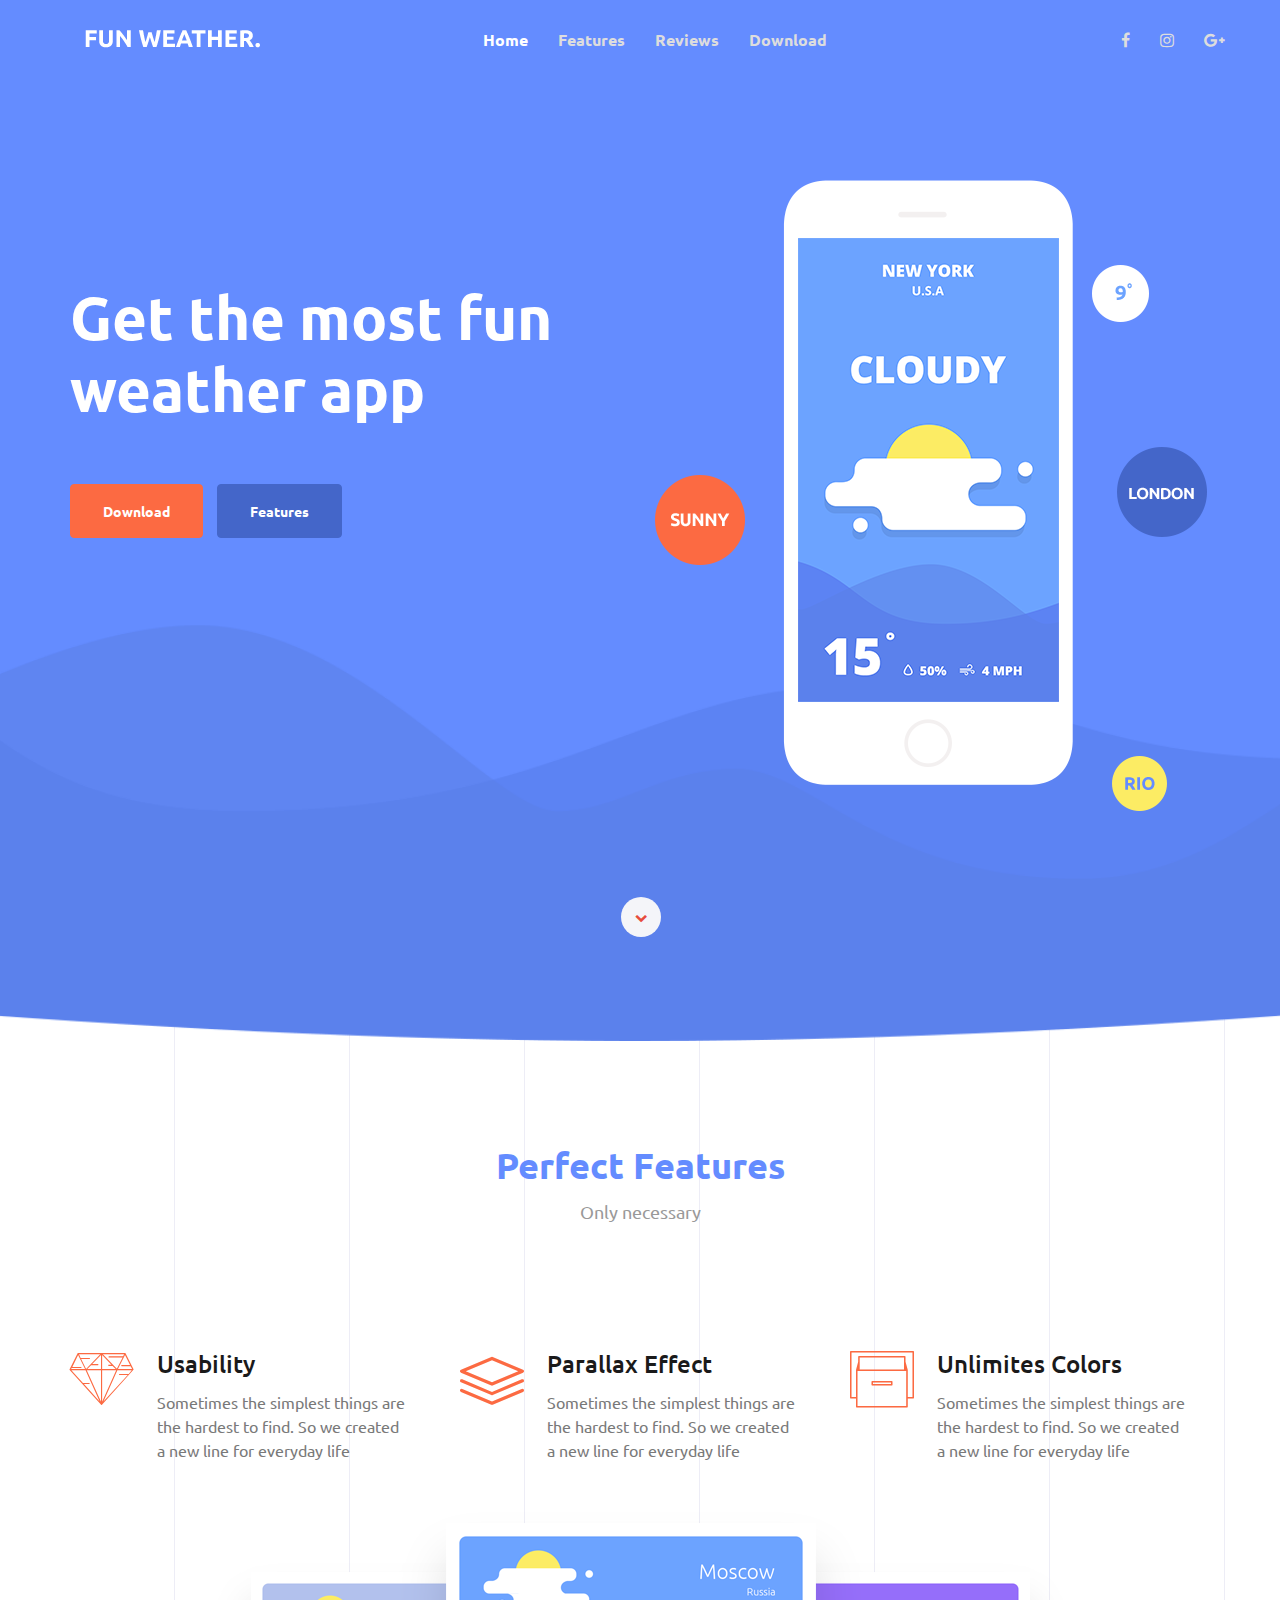
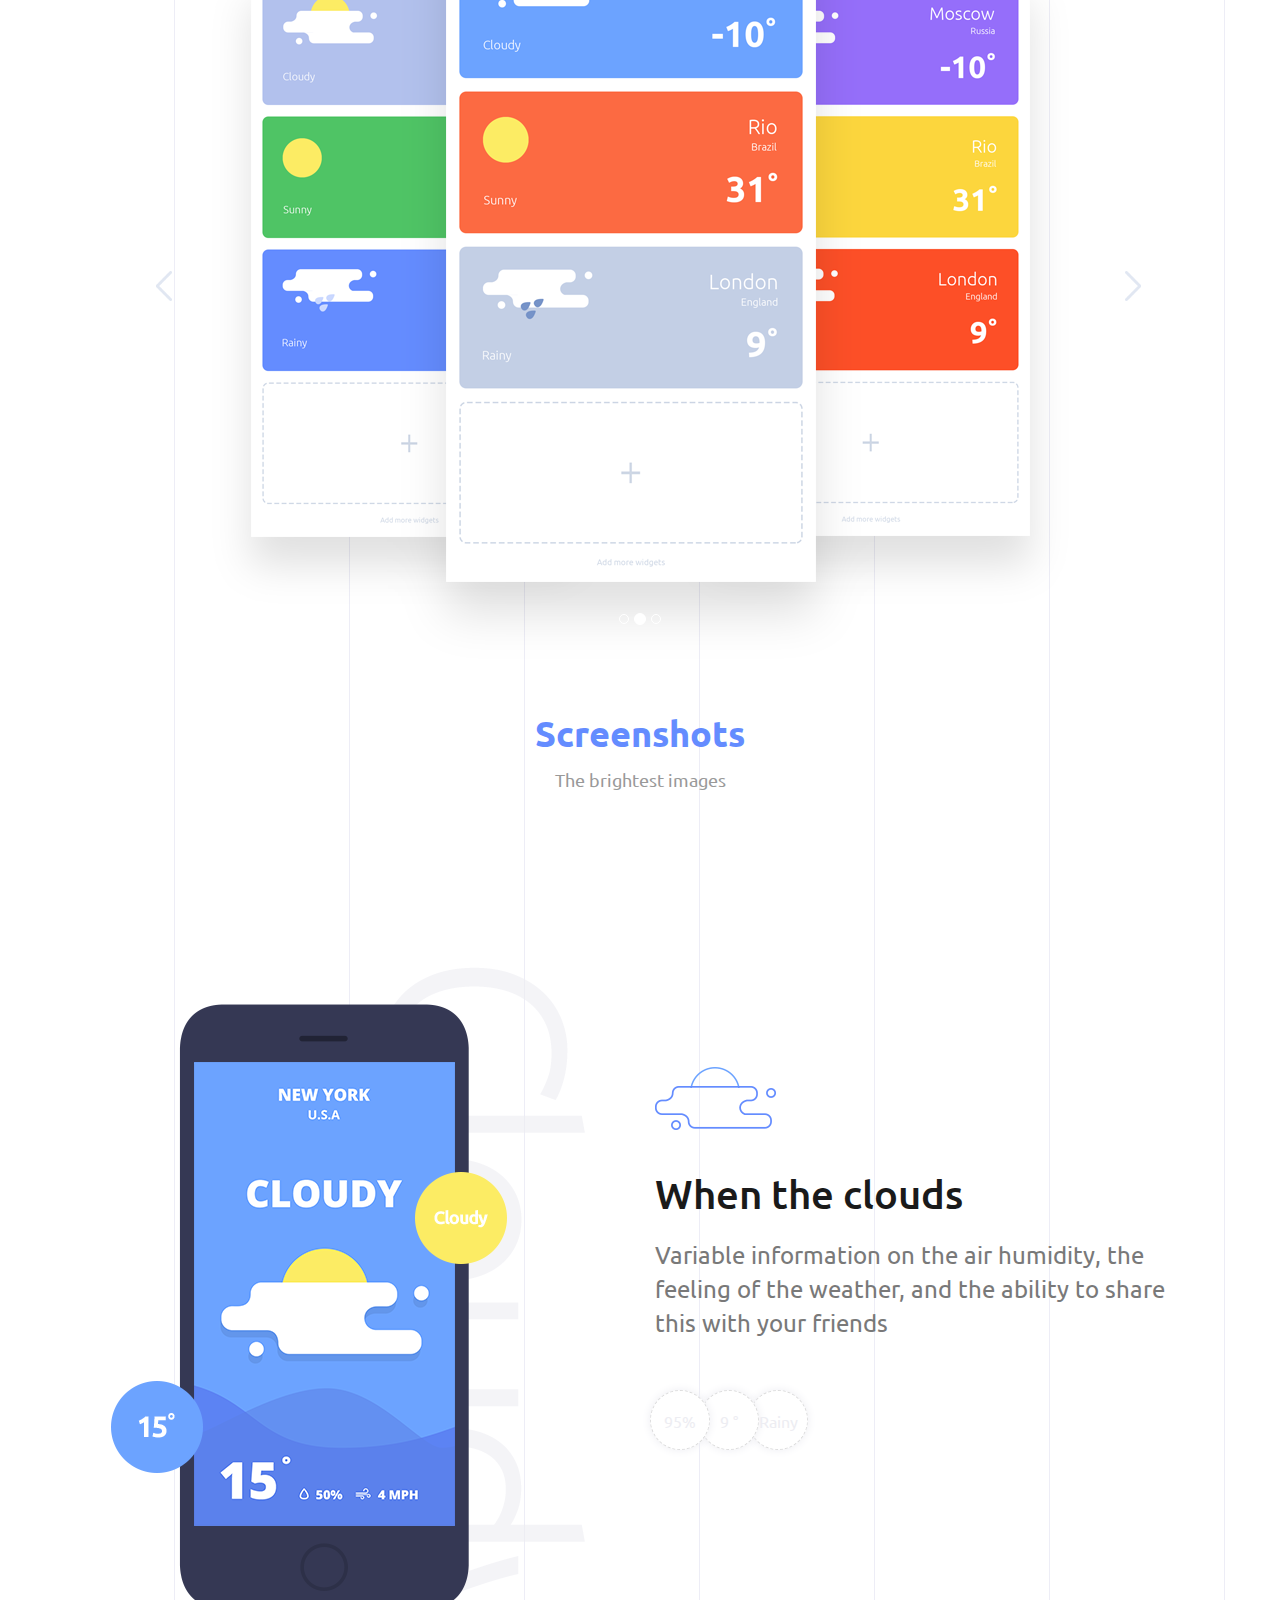
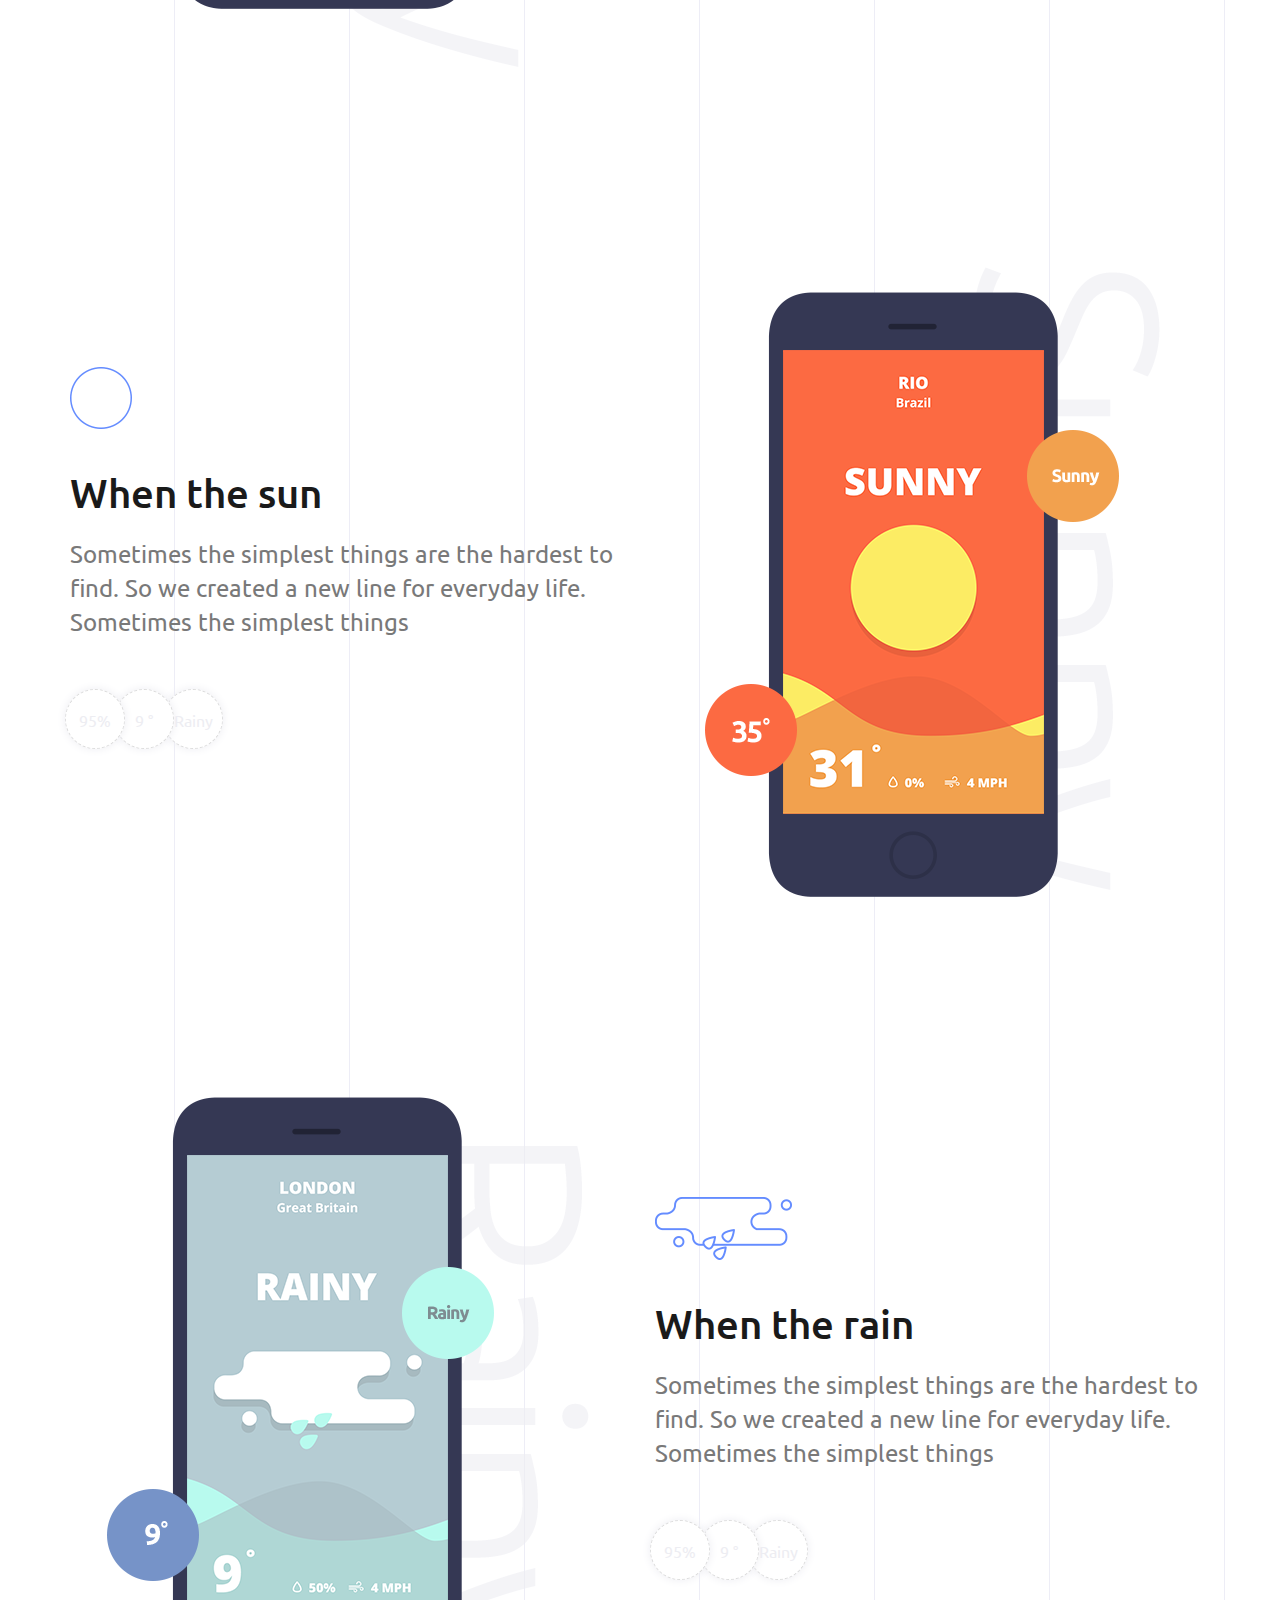
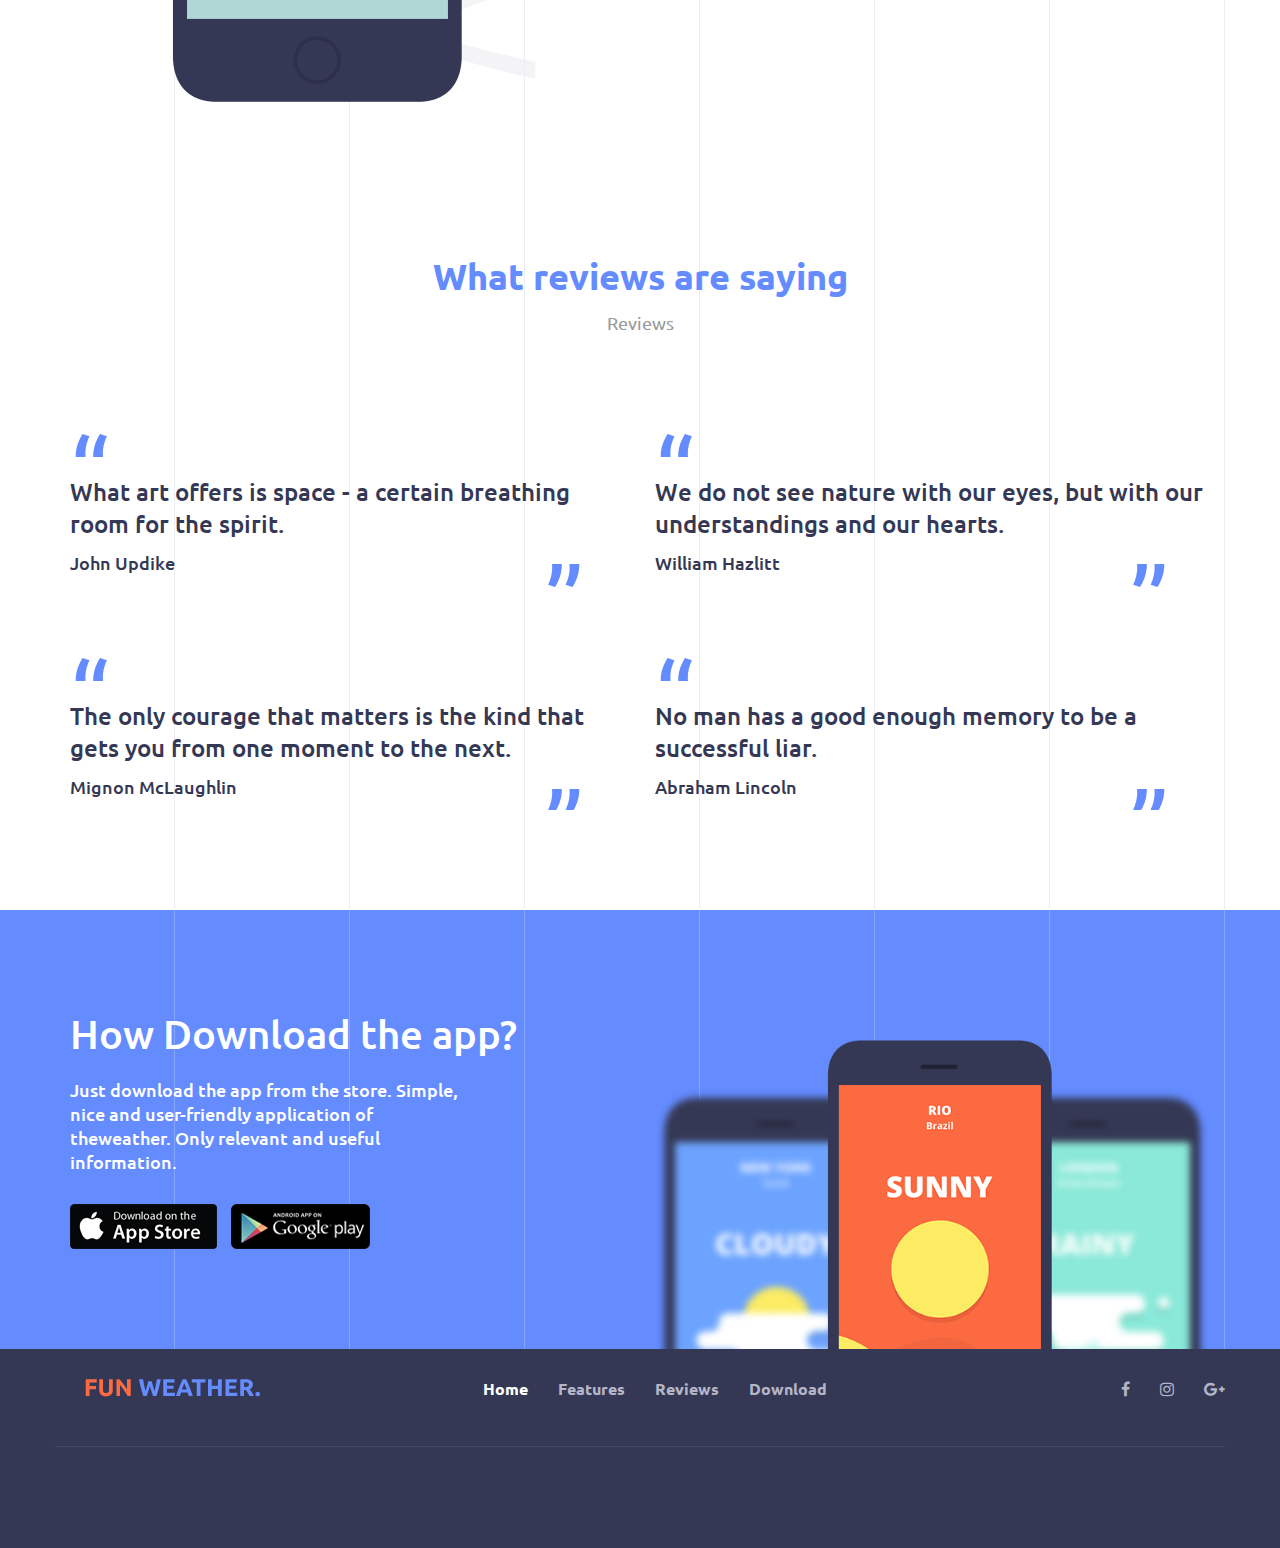
<file: index.html>
<!doctype html>
<html>
<head>
        <meta charset="utf-8">
        <title>Weather App Landing page</title>
        <meta name="description" content="">
        <meta name="viewport" content="width=device-width, initial-scale=1">

        <!--Google Font link-->
        <link href="https://fonts.googleapis.com/css?family=Ubuntu:300,300i,400,400i,500,500i,700,700i" rel="stylesheet">
    
        <link rel="stylesheet" href="css/font-awesome.min.css">
        <link rel="stylesheet" href="css/bootstrap.min.css">
        <link rel="stylesheet" href="css/iconfont.css">
        <link rel="stylesheet" href="css/bootsnav.css">


        <link rel="stylesheet" href="css/style.css">
        <link rel="stylesheet" href="css/responsive.css" />

        <script src="js/vendor/modernizr-2.8.3-respond-1.4.2.min.js"></script>
    </head>

    <body data-spy="scroll" data-target=".navbar-collapse">


        <div class="culmn">
            <!--Home page style-->

            <!--Home Sections-->

            <section id="home" class="home">
            
                <nav class="navbar navbar-default bootsnav no-background">
                    <div class="container">  

                        
                            <nav class="navbar navbar-default bootsnav top-menu no-background">
                                <div class="container"> 
                                    <div class="attr-nav">
                                        <ul>
                                            <li><a href="#"><i class="fa fa-facebook"></i></a></li>
                                            <li><a href="#"><i class="fa fa-instagram"></i></a></li>
                                            <li><a href="#"><i class="fa fa-google-plus"></i></a></li>
                                        </ul>
                                    </div> 
                                    <div class="navbar-header">
                                        <button type="button" class="navbar-toggle" data-toggle="collapse" data-target="#navbar-footer">
                                            <i class="fa fa-bars"></i>
                                        </button>
                                        <a class="navbar-brand" href="#brand"><img src="images/logo.png" class="logo" alt=""></a>
                                    </div>
                                    <div class="collapse navbar-collapse" id="navbar-footer">
                                        <ul class="nav navbar-nav navbar-center">
                                            <li><a href="#home">Home</a></li>                    
                                            <li><a href="#features">Features</a></li>
                                            <li><a href="#reviews">Reviews</a></li>
                                            <li><a href="#download">Download</a></li>
                                        </ul>
                                    </div>
                                </div>   
                            </nav>
                    </div>   
                </nav>
                
                <div class="container">
                    <div class="row">
                        <div class="main_home">
                            <div class="col-md-6">
                                <div class="home_text">
                                    <h1 class="text-white">Get the most fun weather app</h1>
                                </div>

                                <div class="home_btns m-top-40">
                                    <a href="#" class="btn btn-danger m-top-20">Download</a>
                                    <a href="#" class="btn btn-primary m-top-20">Features</a>
                                </div>
                            </div>

                            <div class="col-md-6">
                                <div class="">
                                    <img src="images/homebg_phone.png" alt="" />
                                </div>
                            </div>

                        </div>
                        <div class="scrooldown">
                            <a href="#features"><i class="fa fa-chevron-down"></i></a>
                        </div>

                    </div><!--End off row-->
                </div><!--End off container -->
            </section> <!--End off Home Sections-->

             <!--Featured Section-->
            <section id="features" class="features">
                <div class="container">
                    <div class="row">
                        <div class="main_features p-top-100">
                            <div class="col-md-8 col-md-offset-2 col-sm-12 col-xs-12">
                                <div class="head_title text-center">
                                    <h2>Perfect Features</h2>
                                    <h5>Only necessary</h5>
                                </div>
                            </div>

                            <div class="col-md-4">
                                <div class="features_item sm-m-top-30">
                                    <div class="f_item_icon">
                                        <i class="icon icon-diamond6"></i>
                                    </div>
                                    <div class="f_item_text">
                                        <h3>Usability</h3>
                                        <p>Sometimes the simplest things are the hardest to find. 
                                            So we created a new line for everyday life</p>
                                    </div>
                                </div>
                            </div>
                            <div class="col-md-4">
                                <div class="features_item sm-m-top-30">
                                    <div class="f_item_icon">
                                        <i class="icon icon-layers2"></i>
                                    </div>
                                    <div class="f_item_text">
                                        <h3>Parallax Effect</h3>
                                        <p>Sometimes the simplest things are the hardest to find. 
                                            So we created a new line for everyday life</p>
                                    </div>
                                </div>
                            </div>
                            <div class="col-md-4">
                                <div class="features_item sm-m-top-30">
                                    <div class="f_item_icon">
                                        <i class="icon icon-business-32"></i>
                                    </div>
                                    <div class="f_item_text">
                                        <h3>Unlimites Colors</h3>
                                        <p>Sometimes the simplest things are the hardest to find. 
                                            So we created a new line for everyday life</p>
                                    </div>
                                </div>
                            </div>
                        </div>
                    </div><!-- End off row -->
                </div><!-- End off container -->
            </section><!-- End off Featured Section-->
            
            <section>
                <div class="container">
                    <div class="row">
                        <div class="main_drag roomy-50">
                            <div class="col-md-12">
                                <div id="myCarousel" class="carousel slide" data-ride="carousel">
                                    <!-- Carousel indicators -->
                                    <ol class="carousel-indicators">
                                        <li data-target="#myCarousel" data-slide-to="0"></li>
                                        <li data-target="#myCarousel" data-slide-to="1" class="active"></li>
                                        <li data-target="#myCarousel" data-slide-to="2"></li>
                                    </ol>   
                                    <!-- Wrapper for carousel items -->
                                    <div class="carousel-inner">
                                        <div class="item active">
                                            <img  class="slider_ibage" src="images/drag0.png" alt="First Slide">
                                        </div>
                                        <div class="item">
                                            <img class="slider_ibage" src="images/drag0.png" alt="Second Slide">
                                        </div>
                                        <div class="item">
                                            <img class="slider_ibage" src="images/drag0.png" alt="Third Slide">
                                        </div>
                                    </div>
                                    <!-- Carousel controls -->
                                    <a class="carousel-control left left_image_1" href="#myCarousel" data-slide="prev">
                                        <img  class="indicator" src="images/left_arrow.png"/>
                                    </a>
                                    <a class="carousel-control right" href="#myCarousel" data-slide="next">
                                        
                                    <img class="indicator" src="images/right_arrow.png"/>
                                    </a>
                                </div>
                                
                                
                            </div>
                        </div>
                    </div>
                </div>
            </section>
            
            <!--screen short section-->

            <section id="screen_area" class="screen_area">
                <div class="container">
                    <div class="row">
                        <div class="main_screen">
                            <div class="col-md-8 col-md-offset-2 col-sm-12">
                                <div class="head_title text-center">
                                    <h2>Screenshots</h2>
                                    <h5>The brightest images</h5>
                                </div>
                            </div>

                            <!-- Screen01-->
                            <div class="screen01 roomy-50">
                                <div class="col-md-6">
                                    <div class="screen01_img text-center">
                                        <img src="images/cloudy_icon.png" alt="" />
                                    </div>
                                </div>
                                <div class="col-md-6">
                                    <div class="screen01_content m-top-100">
                                        <div class="screen01_content_img ">
                                            <img src="images/cloud1.png" alt="" />
                                        </div>
                                        <h2 class="m-top-40">When the clouds</h2>
                                        <p class="m-top-20">Variable information on the air humidity, the feeling of the weather, 
                                            and the ability to share this with your friends</p>

                                        <ul class="list-inline m-top-50">
                                            <li class="text-center">95%</li>
                                            <li class="text-center">9 &deg; </li>
                                            <li class="text-center">Rainy</li>
                                        </ul>
                                    </div>
                                </div>
                            </div><!--End off Screen01-->

                            <!-- Screen02-->
                            <div class="screen02 roomy-50 m-top-100">
                                <div class="col-md-6 col-md-push-6">
                                    <div class="screen02_img text-center">
                                        <img src="images/sunny_icon.png" alt="" />
                                    </div>
                                </div>
                                <div class="col-md-6 col-md-pull-6">
                                    <div class="screen02_content m-top-100">
                                        <div class="screen02_content_img ">
                                            <img src="images/sun1.png" alt="" />
                                        </div>
                                        <h2 class="m-top-40">When the sun</h2>
                                        <p class="m-top-20">Sometimes the simplest things are the hardest to find. 
                                            So we created a new line for everyday life. Sometimes the simplest things</p>

                                        <ul class="list-inline m-top-50">
                                            <li class="text-center">95%</li>
                                            <li class="text-center">9 &deg; </li>
                                            <li class="text-center">Rainy</li>
                                        </ul>
                                    </div>
                                </div>
                            </div><!--End off Screen02-->

                            <!-- Screen03-->
                            <div class="screen03 roomy-50 m-top-100">
                                <div class="col-md-6">
                                    <div class="screen03_img text-center">
                                        <img src="images/rainy_icon.png" alt="" />
                                    </div>
                                </div>
                                <div class="col-md-6">
                                    <div class="screen03_content m-top-100">
                                        <div class="screen03_content_img ">
                                            <img src="images/rainy1.png" alt="" />
                                        </div>
                                        <h2 class="m-top-40">When the rain</h2>
                                        <p class="m-top-20">Sometimes the simplest things are the hardest to find. 
                                            So we created a new line for everyday life. 
                                            Sometimes the simplest things</p>

                                        <ul class="list-inline m-top-50">
                                            <li class="text-center">95%</li>
                                            <li class="text-center">9 &deg; </li>
                                            <li class="text-center">Rainy</li>
                                        </ul>
                                    </div>
                                </div>
                            </div><!--End off Screen02-->


                        </div>
                    </div><!--End off row-->
                </div><!--End off container-->
            </section><!--End off Screen01 Area Section -->



            <!--People Section-->
            <section id="reviews" class="reviews m-top-100">
                <div class="container">
                    <div class="row">
                        <div class="main_reviews">
                            <div class="col-md-8 col-md-offset-2 col-sm-12">
                                <div class="head_title text-center">
                                    <h2>What reviews are saying</h2>
                                    <h5>Reviews</h5>
                                </div>
                            </div>

                            <div class="reviews_content">
                                <div class="col-md-6">
                                    <div class="reviews_item m-top-40">
                                        <div class="reviews_item_icon pull-left">“</div>
                                        <h3>What art offers is space - a certain breathing room for the spirit. </h3>
                                        <h5>John Updike</h5>
                                        <div class="reviews_item_icon1 pull-right text-right">“</div>
                                    </div>
                                </div><!-- End off col-md-6 -->

                                <div class="col-md-6">
                                    <div class="reviews_item m-top-40">
                                        <div class="reviews_item_icon pull-left">“</div>
                                        <h3>We do not see nature with our eyes,
                                            but with our understandings and our hearts.</h3>
                                        <h5>William Hazlitt</h5>
                                        <div class="reviews_item_icon1 pull-right text-right">“</div>
                                    </div>
                                </div><!-- End off col-md-6 -->
                                <div class="col-md-6">
                                    <div class="reviews_item m-top-40">
                                        <div class="reviews_item_icon pull-left">“</div>
                                        <h3>The only courage that matters is the kind 
                                            that gets you from one moment to the next.</h3>
                                        <h5>Mignon McLaughlin</h5>
                                        <div class="reviews_item_icon1 pull-right text-right">“</div>
                                    </div>
                                </div><!-- End off col-md-6 -->
                                <div class="col-md-6">
                                    <div class="reviews_item m-top-40">
                                        <div class="reviews_item_icon pull-left">“</div>
                                        <h3>No man has a good enough memory to be a successful liar. </h3>
                                        <h5>Abraham Lincoln</h5>
                                        <div class="reviews_item_icon1 pull-right text-right">“</div>
                                    </div>
                                </div><!-- End off col-md-6 -->

                            </div>
                        </div><!-- End off Main People -->
                    </div><!-- End off row -->
                </div><!-- End off container -->
            </section><!-- End off People Section-->


            <!--App Download Section-->
            <section id="download" class="download m-top-100">
                <div class="download_overlay"></div>
                <div class="container">
                    <div class="row">
                        <div class="main_download ">
                            <div class="col-md-6">
                                <div class="download_item roomy-100">
                                    <h2 class="text-white">How Download the app?</h2>
                                    <h5 class="text-white m-top-20">Just download the app from the store.
                                        Simple, nice and user-friendly application of theweather.
                                        Only relevant and useful information.</h5>

                                    <div class="download_app m-top-30">
                                        <a href="#"><img src="images/appstor.png" alt="" /></a>
                                        <a href="#"><img src="images/googleplay.png" alt="" /></a>
                                    </div>
                                </div>
                            </div>
                            <div class="col-md-6">
                                <div class="download_item m-top-70">
                                    <img class="app_right" src="images/appdownload1.png" alt="" />
                                </div>
                            </div>
                        </div>
                    </div>
                </div>
            </section>
            
            <footer id="footer" class="footer bg-black">
                <div class="container">
                    <div class="row">
                        <div class="col-md-12">
                            <nav class="navbar navbar-default bootsnav footer-menu no-background">
                                <div class="container">  

                                    <!-- Start Atribute Navigation -->
                                    <div class="attr-nav">
                                        <ul>
                                            <li><a href="#"><i class="fa fa-facebook"></i></a></li>
                                            <li><a href="#"><i class="fa fa-instagram"></i></a></li>
                                            <li><a href="#"><i class="fa fa-google-plus"></i></a></li>
                                        </ul>
                                    </div>        
                                    <!-- End Atribute Navigation -->


                                    <!-- Start Header Navigation -->
                                    <div class="navbar-header">
                                        <button type="button" class="navbar-toggle" data-toggle="collapse" data-target="#navbar-footer">
                                            <i class="fa fa-bars"></i>
                                        </button>
                                        <a class="navbar-brand" href="#brand"><img src="images/footer-logo.png" class="logo" alt=""></a>
                                    </div>
                                    <!-- End Header Navigation -->

                                    <!-- navbar menu -->
                                    <div class="collapse navbar-collapse" id="navbar-footer">
                                        <ul class="nav navbar-nav navbar-center">
                                            <li><a href="#home">Home</a></li>                    
                                            <li><a href="#features">Features</a></li>
                                            <li><a href="#reviews">Reviews</a></li>
                                            <li><a href="#download">Download</a></li>
                                        </ul>
                                    </div><!-- /.navbar-collapse -->
                                </div>   
                            </nav>
                        </div>
                        <div class="divider"></div>
                        <div class="col-md-12">
                            <div class="main_footer text-right p-top-40 p-bottom-30">
                                <p class="wow fadeInRight" data-wow-duration="1s">	&copy; 2016 All Rights Reserved. Weather App theme by Grapix
                                </p>
                            </div>
                        </div>
                    </div>
                </div>
            </footer>

        </div>

        <!-- JS includes -->

        <script src="js/vendor/jquery-1.11.2.min.js"></script>
        <script src="js/vendor/bootstrap.min.js"></script>
        <script src="js/jquery.collapse.js"></script>
        <script src="js/bootsnav.js"></script>



        <script src="js/plugins.js"></script>
        <script src="js/main.js"></script>

    </body>

</html>
</file>
<file: css/bootsnav.css>
nav.bootsnav .dropdown.megamenu-fw {
    position: static;
}

nav.bootsnav .container {
    position: relative;
}

nav.bootsnav .megamenu-fw .dropdown-menu {
    left: auto;
}

nav.bootsnav .megamenu-content {
    padding: 15px;
    width: 100% !important;
}

nav.bootsnav .megamenu-content .title{
    margin-top: 0;
}

nav.bootsnav .dropdown.megamenu-fw .dropdown-menu {
    left: 0;
    right: 0;
}

/* Navbar
=================================*/
nav.navbar.bootsnav{
    margin-bottom: 0;
    -moz-border-radius: 0px;
    -webkit-border-radius: 0px;
    -o-border-radius: 0px;
    border-radius: 0px;
    border: none;
    border-bottom: solid 1px #e0e0e0;
    z-index: 9;
}

nav.navbar.bootsnav ul.nav > li > a{
    color: #eeeeee;
    background-color: transparent !important;
}

nav.navbar.bootsnav ul.nav li.megamenu-fw > a:hover,
nav.navbar.bootsnav ul.nav li.megamenu-fw > a:focus,
nav.navbar.bootsnav ul.nav li.active > a:hover,
nav.navbar.bootsnav ul.nav li.active > a:focus,
nav.navbar.bootsnav ul.nav li.active > a{
    background-color: transparent;
    color: #ffffff;
}

nav.navbar.bootsnav .navbar-toggle{
    background-color: #fff !important;
    border: none;
    padding: 0;
    font-size: 18px;
    position: relative;
    top: 5px;
}

nav.navbar.bootsnav ul.nav .dropdown-menu .dropdown-menu{
    top: 0;
    left: 100%;
}

nav.navbar.bootsnav ul.nav ul.dropdown-menu > li > a{
    white-space:normal;
}


ul.menu-col{
    padding: 0;
    margin: 0;
    list-style: none;
}

ul.menu-col li a{
    color: #EEEEEE;
}

ul.menu-col li a:hover,
ul.menu-col li a:focus{
    text-decoration: none;
}

/* Navbar Full
=================================*/
nav.bootsnav.navbar-full{
    padding-bottom: 10px;
    padding-top: 10px;
}

nav.bootsnav.navbar-full .navbar-header{
    display: block;
    width: 100%;
}

nav.bootsnav.navbar-full .navbar-toggle{
    display: inline-block;
    margin-right: 0;
    position: relative;
    top: 0;
    font-size: 30px;
    -webkit-transition: all 1s ease-in-out;
	-moz-transition: all 1s ease-in-out;
	-o-transition: all 1s ease-in-out;
	-ms-transition: all 1s ease-in-out;
	transition: all 1s ease-in-out;
}

nav.bootsnav.navbar-full .navbar-collapse{
    position: fixed;
    width: 100%;
    height: 100% !important;
    top: 0;
    left: 0;
    padding: 0;
    display: none !important;
    z-index: 9;
}

nav.bootsnav.navbar-full .navbar-collapse.in{
    display: block !important;
}

nav.bootsnav.navbar-full .navbar-collapse .nav-full{
    overflow: auto;
}

nav.bootsnav.navbar-full .navbar-collapse .wrap-full-menu{
    display: table-cell;
    vertical-align: middle;
    background-color: #fff;
    overflow: auto;
}

nav.bootsnav.navbar-full .navbar-collapse .nav-full::-webkit-scrollbar {
    width: 0;
}

nav.bootsnav.navbar-full .navbar-collapse .nav-full::-moz-scrollbar {
    width: 0;
}

nav.bootsnav.navbar-full .navbar-collapse .nav-full::-ms-scrollbar {
    width: 0;
}

nav.bootsnav.navbar-full .navbar-collapse .nav-full::-o-scrollbar {
    width: 0;
}


nav.bootsnav.navbar-full .navbar-collapse ul.nav{
    display: block;
    width: 100%;
    overflow: auto;
}

nav.bootsnav.navbar-full .navbar-collapse ul.nav a:hover,
nav.bootsnav.navbar-full .navbar-collapse ul.nav a:focus,
nav.bootsnav.navbar-full .navbar-collapse ul.nav a{
    background-color: transparent;
}

nav.bootsnav.navbar-full .navbar-collapse ul.nav > li{
    float: none;
    display: block;
    text-align: center;
}

nav.bootsnav.navbar-full .navbar-collapse ul.nav > li > a{
    display: table;
    margin: auto;
    text-transform: uppercase;
    font-weight: bold;
    letter-spacing: 2px;
    font-size: 24px;
    padding: 10px 15px;
}

li.close-full-menu > a{
    padding-top: 0px !important;
    padding-bottom: 0px !important;
}

li.close-full-menu{
    padding-top: 30px !important;
    padding-bottom: 30px !important;
}

/* Atribute Navigation
=================================*/
.attr-nav{
    float: right;
    display: inline-block;
    margin-left: 13px;
    margin-right: -15px;
}

.attr-nav > ul{
    padding: 0;
    margin: 0 0 -7px 0;
    list-style: none;
    display: inline-block;
}

.attr-nav > ul > li{
    float: left;
    display: block;
}

.attr-nav > ul > li > a{
    color: #eeeeee;
    display: block;
    padding: 28px 15px;
    position: relative;
}

.attr-nav > ul > li > a span.badge{
    position: absolute;
    top: 50%;
    margin-top: -15px;
    right: 5px;
    font-size: 10px;
    padding: 0;
    width: 15px;
    height: 15px;
    padding-top: 2px;
}

.attr-nav > ul > li.dropdown ul.dropdown-menu{
    -moz-border-radius: 0px;
    -webkit-border-radius: 0px;
    -o-border-radius: 0px;
    border-radius: 0px;
    -moz-box-shadow: 0px 0px 0px;
    -webkit-box-shadow: 0px 0px 0px;
    -o-box-shadow: 0px 0px 0px;
    box-shadow: 0px 0px 0px;
    border: solid 1px #e0e0e0;
}

ul.cart-list{
    padding: 0 !important;
    width: 250px !important;
}

ul.cart-list > li{
    position: relative;
    border-bottom: solid 1px #efefef;
    padding: 15px 15px 23px 15px !important;
}

ul.cart-list > li > a.photo{
    padding: 0 !important;
    margin-right: 15px;
    float: left;
    display: block;
    width: 50px;
    height: 50px;
    left: 15px;
    top: 15px;
}

ul.cart-list > li img{
    width: 50px;
    height: 50px;
    border: solid 1px #efefef;
}

ul.cart-list > li > h6{
    margin: 0;
}

ul.cart-list > li > h6 > a.photo{
    padding: 0 !important;
    display: block;
}

ul.cart-list > li > p{
    margin-bottom: 0;
}

ul.cart-list > li.total{
    background-color: #f5f5f5;
    padding-bottom: 15px !important;
}

ul.cart-list > li.total > .btn{
    display: inline-block;
    border-bottom: solid 1px #efefef !important;
}

ul.cart-list > li .price{
    font-weight: bold;
}

ul.cart-list > li.total > span{
    padding-top: 8px;
}

/* Top Search
=================================*/
.top-search{
    background-color: #333;
    padding: 10px 0;
    display: none;
}

.top-search input.form-control{
    background-color: transparent;
    border: none;
    -moz-box-shadow: 0px 0px 0px;
    -webkit-box-shadow: 0px 0px 0px;
    -o-box-shadow: 0px 0px 0px;
    box-shadow: 0px 0px 0px;
    color: #fff;
    height: 40px;
    padding: 0 15px;
}

.top-search .input-group-addon{
    background-color: transparent;
    border: none;
    color: #fff;
    padding-left: 0;
    padding-right: 0;
}

.top-search .input-group-addon.close-search{
    cursor: pointer;
}

/* Side Menu
=================================*/
body{
    -webkit-transition: all 0.3s ease-in-out;
	-moz-transition: all 0.3s ease-in-out;
	-o-transition: all 0.3s ease-in-out;
	-ms-transition: all 0.3s ease-in-out;
	transition: all 0.3s ease-in-out;
}

body.on-side{
    margin-left: -280px;
}

.side{
    position: fixed;
    overflow-y: auto;
    top: 0;
    right: -280px;
    width: 280px;
    padding: 25px 30px;
    height: 100%;
    display: block;
    background-color: #333;
    -webkit-transition: all 0.3s ease-in-out;
	-moz-transition: all 0.3s ease-in-out;
	-o-transition: all 0.3s ease-in-out;
	-ms-transition: all 0.3s ease-in-out;
	transition: all 0.3s ease-in-out;
    z-index: 9;
}

.side.on{
    right: 0;
}

.side .close-side{
    float: right;
    color: #fff;
    position: relative;
    z-index: 2;
    font-size: 16px;
}

.side .widget{
    position: relative;
    z-index: 1;
    margin-bottom: 25px;
}

.side .widget .title{
    color: #fff;
    margin-bottom: 15px;
}

.side .widget ul.link{
    padding: 0;
    margin: 0;
    list-style: none;
}

.side .widget ul.link li a{
    color: #9f9f9f;
    letter-spacing: 1px;
}

.side .widget ul.link li a:focus,
.side .widget ul.link li a:hover{
    color: #fff;
    text-decoration: none;
}

/* Share
=================================*/
nav.navbar.bootsnav .share{
    padding: 0 30px;
    margin-bottom: 30px;
}

nav.navbar.bootsnav .share ul{
    display: inline-block;
    padding: 0;
    margin: 0 0 -7px 0;
    list-style: none;
}

nav.navbar.bootsnav .share ul > li{
    float: left;
    display: block;
    margin-right: 5px;
}

nav.navbar.bootsnav .share ul > li > a{
    display: table-cell;
    vertical-align: middle;
    text-align: center;
    width: 35px;
    height: 35px;
    -moz-border-radius: 50%;
    -webkit-border-radius: 50%;
    -o-border-radius: 50%;
    border-radius: 50%;
    background-color: #cfcfcf;
    color: #fff;
}

/* Transparent
=================================*/
nav.navbar.bootsnav.navbar-fixed{
    position: fixed;
    display: block;
    width: 100%;
}

nav.navbar.bootsnav.no-background{
    -webkit-transition: all 1s ease-in-out;
	-moz-transition: all 1s ease-in-out;
	-o-transition: all 1s ease-in-out;
	-ms-transition: all 1s ease-in-out;
	transition: all 1s ease-in-out;
}

/* Navbar Sticky
=================================*/
.wrap-sticky{
    position: relative;
    -webkit-transition: all 0.3s ease-in-out;
	-moz-transition: all 0.3s ease-in-out;
	-o-transition: all 0.3s ease-in-out;
	-ms-transition: all 0.3s ease-in-out;
	transition: all 0.3s ease-in-out;
}

.wrap-sticky nav.navbar.bootsnav{
    position: absolute;
    width: 100%;
    left: 0;
    top: 0;
}

.wrap-sticky nav.navbar.bootsnav.sticked{
    position: fixed;
    -webkit-transition: all 0.2s ease-in-out;
	-moz-transition: all 0.2s ease-in-out;
	-o-transition: all 0.2s ease-in-out;
	-ms-transition: all 0.2s ease-in-out;
	transition: all 0.2s ease-in-out;
}

body.on-side .wrap-sticky nav.navbar.bootsnav.sticked{
    left: -280px;
}

/* Navbar Responsive
=================================*/
@media (min-width: 1024px) and (max-width:1400px) {
    body.wrap-nav-sidebar .wrapper .container{
        width: 100%;
        padding-left: 30px;
        padding-right: 30px;
    }
}

@media (min-width: 1024px) {
    /* General Navbar
    =================================*/
    nav.navbar.bootsnav ul.nav .dropdown-menu .dropdown-menu{
        margin-top: -2px;
    }

    nav.navbar.bootsnav ul.nav.navbar-right .dropdown-menu .dropdown-menu{
        left: -200px;
    }
    
    nav.navbar.bootsnav ul.nav > li > a{
        padding: 30px 15px;
        font-weight: 600;
    }
    
    nav.navbar.bootsnav ul.nav > li.dropdown > a.dropdown-toggle:after{
        font-family: 'FontAwesome';
        content: "\f0d7";
        margin-left: 5px;
        margin-top: 2px;
    }
    
    nav.navbar.bootsnav li.dropdown ul.dropdown-menu{
        -moz-box-shadow: 0px 0px 0px;
        -webkit-box-shadow: 0px 0px 0px;
        -o-box-shadow: 0px 0px 0px;
        box-shadow: 0px 0px 0px;
        -moz-border-radius: 0px;
        -webkit-border-radius: 0px;
        -o-border-radius: 0px;
        border-radius: 0px;
        padding: 0;
        width: 200px;
        background: #fff;
        border: solid 1px #e0e0e0;
        border-top: solid 5px;
    }
    
    nav.navbar.bootsnav li.dropdown ul.dropdown-menu > li a:hover,
    nav.navbar.bootsnav li.dropdown ul.dropdown-menu > li a:hover{
        background-color: transparent;
    }
    
    nav.navbar.bootsnav li.dropdown ul.dropdown-menu > li > a{
        padding: 10px 15px;
        border-bottom: solid 1px #eee;
        color: #6f6f6f;
    }
    
    nav.navbar.bootsnav li.dropdown ul.dropdown-menu > li:last-child > a{
        border-bottom: none;
    }
    
    nav.navbar.bootsnav ul.navbar-right li.dropdown ul.dropdown-menu li a{
        text-align: right;
    }
    
    nav.navbar.bootsnav li.dropdown ul.dropdown-menu li.dropdown > a.dropdown-toggle:before{
        font-family: 'FontAwesome';
        float: right;
        content: "\f105";
        margin-top: 0;
    }
    
    nav.navbar.bootsnav ul.navbar-right li.dropdown ul.dropdown-menu li.dropdown > a.dropdown-toggle:before{
        font-family: 'FontAwesome';
        float: left;
        content: "\f104";
        margin-top: 0;
    }
    
    nav.navbar.bootsnav li.dropdown ul.dropdown-menu ul.dropdown-menu{
        top: -3px;
    }
    
    nav.navbar.bootsnav ul.dropdown-menu.megamenu-content{
        padding: 0 15px !important;
    }
    
    nav.navbar.bootsnav ul.dropdown-menu.megamenu-content > li{
       padding: 25px 0 20px;
    }
    
    nav.navbar.bootsnav ul.dropdown-menu.megamenu-content.tabbed{
        padding: 0;
    }
    
    nav.navbar.bootsnav ul.dropdown-menu.megamenu-content.tabbed > li{
        padding: 0;
    }
    
    nav.navbar.bootsnav ul.dropdown-menu.megamenu-content .col-menu{
        padding: 0 30px;
        margin: 0 -0.5px;
        border-left: solid 1px #f0f0f0;
        border-right: solid 1px #f0f0f0;
    }
    
    nav.navbar.bootsnav ul.dropdown-menu.megamenu-content .col-menu:first-child{
        border-left: none;
    }
    
    nav.navbar.bootsnav ul.dropdown-menu.megamenu-content .col-menu:last-child{
        border-right: none;
    }
    
    nav.navbar.bootsnav ul.dropdown-menu.megamenu-content .content{
        display: none;
    }
    
    nav.navbar.bootsnav ul.dropdown-menu.megamenu-content .content ul.menu-col li a{
        text-align: left;
        padding: 5px 0;
        display: block;
        width: 100%;
        margin-bottom: 0;
        border-bottom: none;
        color: #6f6f6f;
    }
    
    nav.navbar.bootsnav.on ul.dropdown-menu.megamenu-content .content{
        display: block !important;
        height: auto !important;
    }
    
    /* Navbar Transparent
    =================================*/  
    nav.navbar.bootsnav.no-background{
        background-color: transparent;
        border: none;
    }
    
    nav.navbar.bootsnav.navbar-transparent .attr-nav{
        padding-left: 15px;
        margin-left: 30px;
    }
    
    nav.navbar.bootsnav.navbar-transparent.white{
        background-color: rgba(255,255,255,0.3);
        border-bottom: solid 1px #bbb;
    }
    
    nav.navbar.navbar-inverse.bootsnav.navbar-transparent.dark,
    nav.navbar.bootsnav.navbar-transparent.dark{
        background-color: rgba(0,0,0,0.3);
        border-bottom: solid 1px #555;
    }
    
    nav.navbar.bootsnav.navbar-transparent.white .attr-nav{
        border-left: solid 1px #bbb;
    }
    
    nav.navbar.navbar-inverse.bootsnav.navbar-transparent.dark .attr-nav,
    nav.navbar.bootsnav.navbar-transparent.dark .attr-nav{
        border-left: solid 1px #555;
    }
    
    nav.navbar.bootsnav.no-background.white .attr-nav > ul > li > a,
    nav.navbar.bootsnav.navbar-transparent.white .attr-nav > ul > li > a,
    nav.navbar.bootsnav.navbar-transparent.white ul.nav > li > a,
    nav.navbar.bootsnav.no-background.white ul.nav > li > a{
        color: #e1e1e1;
    }
    
    nav.navbar.bootsnav.navbar-transparent.dark .attr-nav > ul > li > a,
    nav.navbar.bootsnav.navbar-transparent.dark ul.nav > li > a{
        color: #eee;
    }
    
    nav.navbar.bootsnav.navbar-fixed.navbar-transparent .logo-scrolled,
    nav.navbar.bootsnav.navbar-fixed.no-background .logo-scrolled{
        display: none;
    }

    nav.navbar.bootsnav.navbar-fixed.navbar-transparent .logo-display,
    nav.navbar.bootsnav.navbar-fixed.no-background .logo-display{
        display: block;
    }

    nav.navbar.bootsnav.navbar-fixed .logo-display{
        display: none;
    }

    nav.navbar.bootsnav.navbar-fixed .logo-scrolled{
        display: block;
    }
    
    /* Atribute Navigation
    =================================*/    
    .attr-nav > ul > li.dropdown ul.dropdown-menu{
        margin-top: 0;
        margin-left: 55px;
        width: 250px;
        left: -250px;
    }
    
    /* Menu Center
    =================================*/
    nav.navbar.bootsnav.menu-center .container{
        position: relative;
    }
    
    nav.navbar.bootsnav.menu-center ul.nav.navbar-center{
        float:none;
        margin: 0 auto;
        display: table;
        table-layout: fixed;
    }
    
    nav.navbar.bootsnav.menu-center .navbar-header,
    nav.navbar.bootsnav.menu-center .attr-nav{
        position: absolute;
    }
    
    nav.navbar.bootsnav.menu-center .attr-nav{
        right: 15px;
    }
    
    /* Navbar Brand top
    =================================*/
    nav.bootsnav.navbar-brand-top .navbar-header{
        display: block;
        width: 100%;
        text-align: center;
    }
    
    nav.bootsnav.navbar-brand-top ul.nav > li.dropdown > ul.dropdown-menu{
        margin-top: 2px;
    }
    
    nav.bootsnav.navbar-brand-top ul.nav > li.dropdown.megamenu-fw > ul.dropdown-menu{
        margin-top: 0;
    }
    
    nav.bootsnav.navbar-brand-top .navbar-header .navbar-brand{
        display: inline-block;
        float: none;
        margin: 0;
    }
    
    nav.bootsnav.navbar-brand-top .navbar-collapse{
        text-align: center;
    }
    
    nav.bootsnav.navbar-brand-top ul.nav{
        display: inline-block;
        float: none;
        margin: 0 0 -5px 0;
    }
    
    /* Navbar Center
    =================================*/
    nav.bootsnav.brand-center .navbar-header{
        display: block;
        width: 100%;
        position: absolute;
        text-align: center;
        top: 0;
        left: 0;
    }
    
    nav.bootsnav.brand-center .navbar-brand{
        display: inline-block;
        float: none;
    }
    
    nav.bootsnav.brand-center .navbar-collapse{
        text-align: center;
        display: inline-block;
        padding-left: 0;
        padding-right: 0;
    }
    
    nav.bootsnav.brand-center ul.nav > li.dropdown > ul.dropdown-menu{
        margin-top: 2px;
    }
    
    nav.bootsnav.brand-center ul.nav > li.dropdown.megamenu-fw > ul.dropdown-menu{
        margin-top: 0;
    }
    
    nav.bootsnav.brand-center .navbar-collapse .col-half{
        width: 50%;
        float: left;
        display: block;
    }
    
    nav.bootsnav.brand-center .navbar-collapse .col-half.left{
        text-align: right;
        padding-right: 100px;
    }
    
    nav.bootsnav.brand-center .navbar-collapse .col-half.right{
        text-align: left;
        padding-left: 100px;
    }
    
    nav.bootsnav.brand-center ul.nav{
        float: none !important;
        margin-bottom: -5px !important;
        display: inline-block !important;
    }
    
    nav.bootsnav.brand-center ul.nav.navbar-right{
        margin: 0;
    }
    
    nav.bootsnav.brand-center.center-side .navbar-collapse .col-half.left{
        text-align: left;
        padding-right: 100px;
    }
    
    nav.bootsnav.brand-center.center-side .navbar-collapse .col-half.right{
        text-align: right;
        padding-left: 100px;
    }
    
    /* Navbar Sidebar
    =================================*/
    body.wrap-nav-sidebar .wrapper{
        padding-left: 260px; 
        overflow-x: hidden;
    }

    nav.bootsnav.navbar-sidebar{
        position: fixed;
        width: 260px;
        overflow: hidden;
        left: 0;
        padding: 0  0 0 0 !important;
        background: #fff;
        -moz-box-shadow: 1px 0px 1px 0px #eee;
        -webkit-box-shadow: 1px 0px 1px 0px #eee;
        -o-box-shadow: 1px 0px 1px 0px #eee;
        box-shadow: 1px 0px 1px 0px #eee;
    }  
    
    nav.bootsnav.navbar-sidebar .scroller{
        width: 280px;
        overflow-y:auto;
        overflow-x: hidden;
    }

    nav.bootsnav.navbar-sidebar .container-fluid,
    nav.bootsnav.navbar-sidebar .container{
        padding: 0 !important;
    }

    nav.bootsnav.navbar-sidebar .navbar-header{
        float: none;
        display: block;
        width: 260px;
        padding: 10px 15px;
        margin: 10px 0 0 0 !important;
    }
    
    nav.bootsnav.navbar-sidebar .navbar-collapse{
        padding: 0 !important;
        width: 260px;
    }

    nav.bootsnav.navbar-sidebar ul.nav{
        float: none;
        display: block;
        width: 100%;
        padding: 0 15px !important;
        margin: 0 0 30px 0;
    }

    nav.bootsnav.navbar-sidebar ul.nav li{
        float: none !important;
    }
    
    nav.bootsnav.navbar-sidebar ul.nav > li > a{
        padding: 10px 15px;
        font-weight: bold;
    }
    
    nav.bootsnav.navbar-sidebar ul.nav > li.dropdown > a:after{
        float: right;
    }
    
    nav.bootsnav.navbar-sidebar ul.nav li.dropdown ul.dropdown-menu{
        left: 100%;
        top: 0;
        position: relative !important;
        left: 0 !important;
        width: 100% !important;
        height: auto !important;
        background-color: transparent;
        border: none !important;
        padding: 0;
        -moz-box-shadow: 0px 0px 0px;
        -webkit-box-shadow: 0px 0px 0px;
        -o-box-shadow: 0px 0px 0px;
        box-shadow: 0px 0px 0px;
    }
    
    nav.bootsnav.navbar-sidebar ul.nav .megamenu-content .col-menu{
        border: none !important;
    }
    
    nav.bootsnav.navbar-sidebar ul.nav > li.dropdown > ul.dropdown-menu{
        margin-bottom: 15px;
    }
    
    nav.bootsnav.navbar-sidebar ul.nav li.dropdown ul.dropdown-menu{
        padding-left: 0;
        float: none;
        margin-bottom: 0;
    }
    
    nav.bootsnav.navbar-sidebar ul.nav li.dropdown ul.dropdown-menu li a{
        padding:  5px 15px;
        color: #6f6f6f;
        border: none;
    }
    
    nav.bootsnav.navbar-sidebar ul.nav li.dropdown ul.dropdown-menu ul.dropdown-menu{
        padding-left: 15px;
        margin-top: 0;
    }
    
    nav.bootsnav.navbar-sidebar ul.nav li.dropdown ul.dropdown-menu li.dropdown > a:before{
        font-family: 'FontAwesome';
        content: "\f105";
        float: right;
    }
    
    nav.bootsnav.navbar-sidebar ul.nav li.dropdown.on ul.dropdown-menu li.dropdown.on > a:before{
        content: "\f107";
    }
    
    nav.bootsnav.navbar-sidebar ul.dropdown-menu.megamenu-content > li{
        padding: 0 !important;
    }
        
    nav.bootsnav.navbar-sidebar .dropdown .megamenu-content .col-menu{
        display: block;
        float: none !important;
        padding: 0;
        margin: 0;
        width: 100%;
    }
    
    nav.bootsnav.navbar-sidebar .dropdown .megamenu-content .col-menu .title{
        padding: 7px 0;
        text-transform: none;
        font-weight: 400;
        letter-spacing: 0px;
        margin-bottom: 0;
        cursor: pointer;
        color: #6f6f6f;
    }
    
    nav.bootsnav.navbar-sidebar .dropdown .megamenu-content .col-menu .title:before{
        font-family: 'FontAwesome';
        content: "\f105";
        float: right;
    }
    
    nav.bootsnav.navbar-sidebar .dropdown .megamenu-content .col-menu.on .title:before{
        content: "\f107";
    }
    
    nav.bootsnav.navbar-sidebar .dropdown .megamenu-content .col-menu{
        border: none;
    }
    
    nav.bootsnav.navbar-sidebar .dropdown .megamenu-content .col-menu .content{
        padding: 0 0 0 15px;
    }
    
    nav.bootsnav.navbar-sidebar .dropdown .megamenu-content .col-menu ul.menu-col li a{
        padding: 3px 0 !important;
    }
}

@media (max-width: 992px) {
    /* Navbar Responsive
    =================================*/ 
    nav.navbar.bootsnav .navbar-brand    {
        display: inline-block;
        float: none !important;
        margin: 0 !important;
    }
    
    nav.navbar.bootsnav .navbar-header {
        float: none;
        display: block;
        text-align: center;
        padding-left: 30px;
        padding-right: 30px;
    }
    
    nav.navbar.bootsnav .navbar-toggle {
        display: inline-block;
        float: left;
        margin-right: -200px;
        margin-top: 10px;
    }
    
    nav.navbar.bootsnav .navbar-collapse {
        border: none;   
        margin-bottom: 0;
    }
    
    nav.navbar.bootsnav.no-full .navbar-collapse{
        max-height: 350px;
        overflow-y: auto !important;
    }
    
    nav.navbar.bootsnav .navbar-collapse.collapse {
        display: none !important;
    }
    
    nav.navbar.bootsnav .navbar-collapse.collapse.in {
        display: block !important;
    }
    
    nav.navbar.bootsnav .navbar-nav {
        float: none !important;
        padding-left: 30px;
        padding-right: 30px;
        margin: 0px -15px;
    }
    
    nav.navbar.bootsnav .navbar-nav > li {
        float: none;
    }
    
    nav.navbar.bootsnav li.dropdown a.dropdown-toggle:before{
        font-family: 'FontAwesome';
        content: "\f105";
        float: right;
        font-size: 16px;
        margin-left: 10px;
    }
    
    nav.navbar.bootsnav li.dropdown.on > a.dropdown-toggle:before{
        content: "\f107";
    }
    
    nav.navbar.bootsnav .navbar-nav > li > a{
        display: block;
        width: 100%;
        border-bottom: solid 1px #e0e0e0;
        padding: 10px 0;
        border-top: solid 1px #e0e0e0;
        margin-bottom: -1px;
    }
    
    nav.navbar.bootsnav .navbar-nav > li:first-child > a{
        border-top: none;
    }
    
    nav.navbar.bootsnav ul.navbar-nav.navbar-left > li:last-child > ul.dropdown-menu{
        border-bottom: solid 1px #e0e0e0;
    }
    
    nav.navbar.bootsnav ul.nav li.dropdown li a.dropdown-toggle{
        float: none !important;
        position: relative;
        display: block;
        width: 100%;
    }
    
    nav.navbar.bootsnav ul.nav li.dropdown ul.dropdown-menu{
        width: 100%;
        position: relative !important;
        background-color: transparent;
        float: none;
        border: none;
        padding: 0 0 0 15px !important;
        margin: 0 0 -1px 0 !important;
        -moz-box-shadow: 0px 0px 0px;
        -webkit-box-shadow: 0px 0px 0px;
        -o-box-shadow: 0px 0px 0px;
        box-shadow: 0px 0px 0px;
        -moz-border-radius: 0px 0px 0px;
        -webkit-border-radius: 0px 0px 0px;
        -o-border-radius: 0px 0px 0px;
        border-radius: 0px 0px 0px;
    }
    
    nav.navbar.bootsnav ul.nav li.dropdown ul.dropdown-menu  > li > a{
        display: block;
        width: 100%;
        border-bottom: solid 1px #e0e0e0;
        padding: 10px 0;
        color: #6f6f6f;
    }
    
    nav.navbar.bootsnav ul.nav ul.dropdown-menu li a:hover,
    nav.navbar.bootsnav ul.nav ul.dropdown-menu li a:focus{
        background-color: transparent;
    }
    
    nav.navbar.bootsnav ul.nav ul.dropdown-menu ul.dropdown-menu{
        float: none !important;
        left: 0;
        padding: 0 0 0 15px;
        position: relative;
        background: transparent;
        width: 100%;
    }
    
    nav.navbar.bootsnav ul.nav ul.dropdown-menu li.dropdown.on > ul.dropdown-menu{
        display: inline-block;
        margin-top: -10px;
    }
    
    nav.navbar.bootsnav li.dropdown ul.dropdown-menu li.dropdown > a.dropdown-toggle:after{
        display: none;
    }
    
    nav.navbar.bootsnav .dropdown .megamenu-content .col-menu .title{
        padding: 10px 15px 10px 0;
        line-height: 24px;
        text-transform: none;
        font-weight: 400;
        letter-spacing: 0px;
        margin-bottom: 0;
        cursor: pointer;
        border-bottom: solid 1px #e0e0e0;
        color: #6f6f6f;
    }
    
    nav.navbar.bootsnav .dropdown .megamenu-content .col-menu ul > li > a{
        display: block;
        width: 100%;
        border-bottom: solid 1px #e0e0e0;
        padding: 8px 0;
    }
    
   nav.navbar.bootsnav .dropdown .megamenu-content .col-menu .title:before{
        font-family: 'FontAwesome';
        content: "\f105";
        float: right;
        font-size: 16px;
        margin-left: 10px;
       position: relative;
       right: -15px;
    }
    
    nav.navbar.bootsnav .dropdown .megamenu-content .col-menu:last-child .title{
        border-bottom: none;
    }
    
    nav.navbar.bootsnav .dropdown .megamenu-content .col-menu.on:last-child .title{
        border-bottom: solid 1px #e0e0e0;
    }
    
    nav.navbar.bootsnav .dropdown .megamenu-content .col-menu:last-child ul.menu-col li:last-child a{
        border-bottom: none;
    }
    
    nav.navbar.bootsnav .dropdown .megamenu-content .col-menu.on .title:before{
        content: "\f107";
    }
    
    nav.navbar.bootsnav .dropdown .megamenu-content .col-menu .content{
        padding: 0 0 0 15px;
    }
    
    nav.bootsnav.brand-center .navbar-collapse{
        display: block;
    }
    
    nav.bootsnav.brand-center ul.nav{
        margin-bottom: 0px !important;
    }
    
    nav.bootsnav.brand-center .navbar-collapse .col-half{
        width: 100%;
        float: none;
        display: block;
    }
    
    nav.bootsnav.brand-center .navbar-collapse .col-half.left{
        margin-bottom: 0;
    }
    
    nav.bootsnav .megamenu-content{
        padding: 0;
    }
    
    nav.bootsnav .megamenu-content .col-menu{
        padding-bottom: 0;
    }
    
    nav.bootsnav .megamenu-content .title{
        cursor: pointer;
        display: block;
        padding: 10px 15px;
        margin-bottom: 0;
        font-weight: normal;
    }
    
    nav.bootsnav .megamenu-content .content{
        display: none;
    }
    
    .attr-nav{
        position: absolute;
        right: 60px;
    }
    
    .attr-nav > ul{
        padding: 0;
        margin: 0 -15px -7px 0;
    }
    
    .attr-nav > ul > li > a{
        padding: 16px 15px 15px;
    }
    
    .attr-nav > ul > li.dropdown > a.dropdown-toggle:before{
        display: none;
    }
    
    .attr-nav > ul > li.dropdown ul.dropdown-menu{
        margin-top: 2px;
        margin-left: 55px;
        width: 250px;
        left: -250px;
        border-top: solid 5px;
    }
    
    .top-search .container{
        padding: 0 45px;
    }
    
    /* Navbar full Responsive
    =================================*/   
    nav.bootsnav.navbar-full ul.nav{
        margin-left: 0;
    }
    
    nav.bootsnav.navbar-full ul.nav > li > a{
        border: none;
    }
    
    nav.bootsnav.navbar-full .navbar-brand    {
        float: left !important;
        padding-left: 0;
    }
    
    nav.bootsnav.navbar-full .navbar-toggle {
        display: inline-block;
        float: right;
        margin-right: 0;
        margin-top: 10px;
    }
    
    nav.bootsnav.navbar-full .navbar-header {
        padding-left: 15px;
        padding-right: 15px;
    }
    
    /* Navbar Sidebar
    =================================*/ 
    nav.navbar.bootsnav.navbar-sidebar .share{
        padding: 30px 15px;
        margin-bottom: 0;
    }
    
    /* Tabs
    =================================*/ 
    nav.navbar.bootsnav .megamenu-content.tabbed{
        padding-left: 0 !mportant;
    }
    
    nav.navbar.bootsnav .tabbed > li{
        padding: 25px 0;
        margin-left: -15px !important;
    }
    
    /* Mobile Navigation
    =================================*/     
    body > .wrapper{
        -webkit-transition: all 0.3s ease-in-out;
        -moz-transition: all 0.3s ease-in-out;
        -o-transition: all 0.3s ease-in-out;
        -ms-transition: all 0.3s ease-in-out;
        transition: all 0.3s ease-in-out;
    }
    
    body.side-right > .wrapper{
        margin-left: 280px;
        margin-right: -280px !important;
    }
    
    nav.navbar.bootsnav.navbar-mobile .navbar-collapse{
        position: fixed;
        overflow-y: auto !important;
        overflow-x: hidden !important;
        display: block;
        background: #fff;
        z-index: 99;
        width: 280px;
        height: 100% !important;
        left: -280px;
        top: 0;
        padding: 0;
        -webkit-transition: all 0.3s ease-in-out;
        -moz-transition: all 0.3s ease-in-out;
        -o-transition: all 0.3s ease-in-out;
        -ms-transition: all 0.3s ease-in-out;
        transition: all 0.3s ease-in-out;
    }
    
    nav.navbar.bootsnav.navbar-mobile .navbar-collapse.in{
        left: 0;
    }
    
    nav.navbar.bootsnav.navbar-mobile ul.nav{
        width: 293px;
        padding-right: 0;
        padding-left: 15px;
    }
    
    nav.navbar.bootsnav.navbar-mobile ul.nav > li > a{
        padding: 15px 15px;
    }
    
    nav.navbar.bootsnav.navbar-mobile ul.nav ul.dropdown-menu > li > a{
        padding-right: 15px !important;
        padding-top: 15px !important;
        padding-bottom: 15px !important;
    }
    
    nav.navbar.bootsnav.navbar-mobile ul.nav ul.dropdown-menu .col-menu .title{
        padding-right: 30px !important;
        padding-top: 13px !important;
        padding-bottom: 13px !important;
    }
    
    nav.navbar.bootsnav.navbar-mobile ul.nav ul.dropdown-menu .col-menu ul.menu-col li a{
        padding-top: 13px !important;
        padding-bottom: 13px !important;
    }
    
    nav.navbar.bootsnav.navbar-mobile .navbar-collapse [class*=' col-'] {
        width: 100%;
    }
    
    nav.navbar.bootsnav.navbar-fixed .logo-scrolled{
        display: block !important;
    }

    nav.navbar.bootsnav.navbar-fixed .logo-display{
        display: none !important;
    }
    
    nav.navbar.bootsnav.navbar-mobile .tab-menu,
    nav.navbar.bootsnav.navbar-mobile .tab-content{
        width: 100%;
        display: block;
    }
}

@media (max-width: 767px) {
    nav.navbar.bootsnav .navbar-header {
        padding-left: 15px;
        padding-right: 15px;
    }
    
    nav.navbar.bootsnav .navbar-nav {
        padding-left: 15px;
        padding-right: 15px;
    }
    
    .attr-nav{
        right: 30px;
    }
    
    .attr-nav > ul{
        margin-right: -10px;
    }
    
    .attr-nav > ul > li > a{
        padding: 16px 10px 15px;
        padding-left: 0 !important;
    }
    
    .attr-nav > ul > li.dropdown ul.dropdown-menu{
        left: -275px;
    }
    
    .top-search .container{
        padding: 0 15px;
    }
    
    nav.bootsnav.navbar-full .navbar-collapse{
        left: 15px;
    }
    
    nav.bootsnav.navbar-full .navbar-header{
        padding-right: 0;
    }
    
    nav.bootsnav.navbar-full .navbar-toggle {
        margin-right: -15px;
    }
    
    nav.bootsnav.navbar-full ul.nav > li > a{
        font-size: 18px !important;
        line-height: 24px !important;
        padding: 5px 10px !important;
    }
    
    /* Navbar Sidebar
    =================================*/ 
    nav.navbar.bootsnav.navbar-sidebar .share{
        padding: 30px 15px !important;
    }
    
    /* Navbar Sidebar
    =================================*/ 
    nav.navbar.bootsnav.navbar-sidebar .share{
        padding: 30px 0 !important;
        margin-bottom: 0;
    }
    
    nav.navbar.bootsnav.navbar-mobile.navbar-sidebar .share{
        padding: 30px 15px !important;
        margin-bottom: 0;
    }
    
    /* Mobile Navigation
    =================================*/ 
    body.side-right > .wrapper{
        margin-left: 280px;
        margin-right: -280px !important;
    }
    
    nav.navbar.bootsnav.navbar-mobile .navbar-collapse{
        margin-left: 0;
    }
    
    nav.navbar.bootsnav.navbar-mobile ul.nav{
        margin-left: -15px;
    }
    
    nav.navbar.bootsnav.navbar-mobile ul.nav{
        border-top: solid 1px #fff;
    }
    
    li.close-full-menu{
        padding-top: 15px !important;
        padding-bottom: 15px !important;
    }
}

@media (min-width: 480px) and (max-width: 640px) {
    nav.bootsnav.navbar-full ul.nav{
        padding-top: 30px;
        padding-bottom: 30px;
    }
}
</file>
<file: css/style.css>
html,
body {
    /*background:url(../images/bodybg.png) repayet-y;*/
    background-image: url("../images/bodybg.png");
    background-repeat: repeat-y;
    font-size: 16px;
    color: #797979;
    width: 100%;
    padding: 0;
    margin-left: 0;
    margin-right: 0;
    font-weight: 400;
    width:100%;
    font-family: 'Ubuntu', sans-serif;
}

@-webkit-viewport { width: device-width; }
@-moz-viewport { width: device-width; }
@-ms-viewport { width: device-width; }
@-o-viewport { width: device-width; }
@viewport { width: device-width; }

/*
    Page Content
------------------------------------------*/

.page-content, 
section { overflow: hidden; }

.roomy-100 {
    padding-top: 100px;
    padding-bottom: 100px;
}

.roomy-80 {
    padding-top: 100px;
    padding-bottom: 80px;
}

.roomy-70 {
    padding-top: 100px;
    padding-bottom: 70px;
}

.roomy-60 {
    padding-top: 100px;
    padding-bottom: 60px;
}

.roomy-50 {
    padding-top: 50px;
    padding-bottom: 50px;
}

.roomy-40 {
    padding-top: 40px;
    padding-bottom: 40px;
}


/*text color*/

.text-muted{}

.text-primary{color: #fc6a42 !important;;}
.text-finence{color:#13A0B2 !important;;}
.text-mega{color:#fc6a42 !important;;}
.text-white{color:#fff !important;;}
.text-black{color:#000 !important;}

.text-warning{}
.text-danger{}

.disabled{
    cursor: not-allowed;
}

/*bacground color*/
.lightbg {
    background-color: #f2f2f2;
}
.bg-primary{background-color: #1E8BC3;}
.bg-finence{background-color:#13A0B2;}
.bg-mega{background-color:#6a6b6c;}
.bg-grey{background-color: #f5f5f5;}
.bg-black{background-color: #353854;}
.bg-white{background-color: #fff;}

img {
    -moz-user-select: none;
    -webkit-user-select: none;
    -ms-user-select: none;
    -user-select: none;
    -webkit-user-drag: none;
    -user-drag: none;
}
a,
a:hover,
a:active,
a:focus {
    text-decoration: none;
    outline: none;
}
a,
button,
a span {
    -webkit-transition: 0.2s ease-in-out;
    transition: 0.2s ease-in-out;
}
a {
    -webkit-transition: 0.3s ease-in-out;
    transition: 0.3s ease-in-out;
}

.btn:focus,
.btn:active {
    outline: inherit;
    background-color: transparent;
}
*,
*:before,
*:after {
    box-sizing: border-box;
    /*    direction: rtl;*/
}

p {
    margin: 0 0 15px;
}

.clear {
    clear: both;
}

img {
    max-width: 100%;
}
textarea,
input[type="text"],
input[type="password"],
input[type="datetime"],
input[type="datetime-local"],
input[type="date"],
input[type="month"],
input[type="time"],
input[type="week"],
input[type="number"],
input[type="email"],
input[type="url"],
input[type="search"],
input[type="tel"],
input[type="color"],
.uneditable-input {
    outline: none;
}

input:-webkit-autofill, textarea:-webkit-autofill, select:-webkit-autofill {
    background-color: transparent;
    background-image: none;
    color: rgb(0, 0, 0);
}

.form-control{
    border-radius: 0px;
    border:1px solid #ccc;
    box-shadow: inset 0 0px 0px rgba(0,0,0,.075);
    width: 100%;
    height: 50px;
}

.form-control:focus {
    border-color: #bcefeb;
    outline: 0;
    box-shadow: inset 0 0px 0px rgba(0,0,0,.075),0 0 0px rgba(102,175,233,.6);
}

h1,
h2,
h3,
h4,
h5,
h6 {
    margin: 0;
    font-family: 'Ubuntu', sans-serif;
    color:#1a1a1a;
    margin-bottom: 10px;
}

h1 {
    font-size: 3rem;
    line-height: 4rem;
}
h2 {
    font-size: 2.5rem;
    line-height: 3rem;
}
h3 {
    font-size: 1.500rem;
    line-height: 2rem;
}
h4 {
    font-size: 1.6rem;
    line-height: 2.2rem;
}
h5 {
    font-size: 1.125rem;
    line-height: 1.575rem
}
h6 {
    font-size: 1rem;
}



h1 span,
h2 span,
h3 span,
h4 span,
h5 span,
p span{
    color:#fc6a42;
}

p {
    line-height: 1.5rem;
}
p:last-child {
    margin-bottom: 0px;
}
/*colors*/
.w100 {
    font-weight: 100;
}

.w200 {
    font-weight: 200;
}

.w300 {
    font-weight: 300;
}

.w400 {
    font-weight: 400;
}

.w500 {
    font-weight: 500;
}

.w600 {
    font-weight: 600;
}

.w700 {
    font-weight: 700;
}

.w800 {
    font-weight: 800;
}


/*
Section
*/

.parallax-section {
    max-width: 100%;
    color: #ffffff;
}

ul{
    margin:0;
    padding:0;
    list-style:none;
}

/*all overlay*/
.overlay_dot{
    background: url(../images/overlay-img.html) no-repeat top center;
    background-color: rgba(51,51,51,0.75);
    background-size: cover;
    position: absolute;
    left:0;
    top:0;
    width:100%;
    height: 100%;
}
.home-overlay {
    background-color: rgba(41, 39, 34, 0.90);
    width: 100%;
    height:100%;
    position: absolute;
    left:0;
    top: 0;
}

.video_overlay {
    background-color: rgba(41, 39, 34, 0.80);
    width: 100%;
    height:100%;
    position: absolute;
    left:0;
    top: 0;
}
.download_overlay{
    background: url(../images/downloadbg.png) repeat-y;
    width:100%;
    height: 100%;
    position: absolute;
    left:0;
    top:0;
}

.no-padding {
    padding: 0 !important;
    margin:0 !important;
}
.left-no-padding {
    padding-left: 0 !important;
}
.right-no-padding {
    padding-right: 0 !important;
}
.fluid-blocks-col {
    padding: 70px 40px 0 80px;
}
.fluid-blocks-col-right {
    padding: 70px 80px 0 40px;
}


/*
Separator
*/
.separator_left{
    width:85px;
    height:2px;
    margin:20px 0px;
    background: #fc6a42;
}
.separator_auto{
    width:85px;
    height:2px;
    margin:20px auto;
    background: #fc6a42;
}
.separator_small{
    width:30px;
    height:2px;
    margin:20px 0px;
    background: #fc6a42;
}

/*
Button
*/
.btn{
    -webkit-transition: all 0.6s;
    transition: all 0.6s;
    font-size:14px;
    font-weight: 600;
    border:1px solid;
}
.btn-primary{
    color: #fff;
    background-color: #4466c9;
    border:1px solid;
    border-color: #4466c9;
    padding: 1rem 2rem;
}
.btn-primary:hover{
    background-color: #eee;
    border-color: #eee;
    color:#4466c9;
}

.btn-danger{
    color: #fff;
    background-color: #fc6a42;
    border:1px solid;
    border-color: #fc6a42;
    padding: 1rem 2rem;
}

.btn-danger:hover{
    color: #fc6a42;
    background-color: #eee;
    border-color: #eee;
}



/*
socail icon
--------------------------------*/
/*
Extra height css
*/
.m-0{
    margin:0 !important;
}
.m-top-0{
    margin-top:0;
}
.m-r-0{
    margin-right: 0;
}
.m-l-0{
    margin-left: 0;
}
.m-b-0{
    margin-bottom: 0;
}

.m-r-15{
    margin-right: 15px;
}
.m-l-15{
    margin-left: 15px; 
}
.m-top-10 {
    margin-top: 10px;
}
.m-top-20 {
    margin-top: 20px;
}
.m-top-30 {
    margin-top: 30px;
}
.m-top-40 {
    margin-top: 40px;
}
.m-top-50 {
    margin-top: 50px;
}
.m-top-60 {
    margin-top: 60px;
}
.m-top-70 {
    margin-top: 70px;
}
.m-top-80 {
    margin-top: 80px;
}
.m-top-90 {
    margin-top: 90px;
}
.m-top-100 {
    margin-top: 100px;
}
.m-top-110 {
    margin-top: 110px;
}
.m-top-120 {
    margin-top: 120px;
}

.m-t-b-80 {
    margin-top: 80px;
    margin-bottom: 80px;
}
.m-t-b-120 {
    margin-top: 120px;
    margin-bottom: 120px;
}

.m-bottom-10 {
    margin-top: 10px;
}

.m-bottom-20 {
    margin-bottom: 20px;
}
.m-bottom-30 {
    margin-bottom: 30px;
}

.m-bottom-40 {
    margin-bottom: 40px;
}

.m-bottom-60 {
    margin-bottom: 60px;
}

.m-bottom-70 {
    margin-bottom: 70px;
}

.m-bottom-80 {
    margin-bottom: 80px;
}

.m-bottom-90 {
    margin-bottom: 90px;
}

.m-bottom-100 {
    margin-bottom: 100px;
}

.m-bottom-110 {
    margin-bottom: 110px;
}

.m-bottom-120 {
    margin-bottom: 120px;
}

.m_t__b{
    margin: 14rem 0;
}
.p_t__b{
    padding: 6rem 0;
}

p-0{
    padding:0 !important;
}

.p-l-15{
    padding-left: 15px;
}

.p-r-15{
    padding-right: 15px;
}

.p-top-10 {
    padding-top: 10px;
}
.p-top-20 {
    padding-top: 1.33rem;
}

.p-bottom-20 {
    padding-bottom: 1.33rem;
}

.p-top-30 {
    padding-top: 1.875rem;
}

.p-bottom-30 {
    padding-bottom: 1.875rem;
}

.p-top-40 {
    padding-top: 2.66rem;
}

.p-bottom-40 {
    padding-bottom: 2.66rem;
}

.p-top-60 {
    padding-top: 5rem;
}

.p-bottom-60 {
    padding-bottom: 5rem;
}

.p-top-80 {
    padding-top: 5.714rem;
}

.p-bottom-80 {
    padding-bottom: 5.714rem;
}

.p-top-90 {
    padding-top: 6.429rem;
}

.p-bottom-90 {
    padding-bottom: 6.429rem;
}
.p-top-100 {
    padding-top: 100px;
}

.p-bottom-100 {
    padding-bottom: 100px;
}
.p-top-110 {
    padding-top: 110px;
}

.p-bottom-110 {
    padding-bottom: 110px;
}

.p-bottom-0 {
    padding-bottom: 0;
}

.p_l_r{
    padding-left: 5.714rem;
    padding-right: 5.714rem;
}

/*padding*/
.padding-twenty {
    padding: 10px 0;
}
.padding-fourty {
    padding: 20px 0;
}
.padding-sixty {
    padding: 30px 0;
}
.padding-eighty {
    padding: 40px 0;
}

/*border*/
.no-border-top{
    border-top:0px solid transparent !important;
}
.no-border-rigth{
    border-right:0px solid transparent !important;
}

/*for placeholder changes*/

input[type="email"].form-control::-webkit-input-placeholder {
    color: #fff;
    background-color: transparent;
}

input::-webkit-input-placeholder {
    color: #cdcdcd;
    font-style:italic;
}

input::-moz-placeholder {
    color: #cdcdcd;
    font-style:italic;
}

input:-ms-input-placeholder {
    color: #cdcdcd;
    font-style:italic;
}

input::placeholder {
    color: #cdcdcd;
    font-style:italic;
}
input::-webkit-input-placeholder {
    color: #cdcdcd;
    font-style:italic;
}
input::-moz-placeholder {
    color: #cdcdcd;
    font-style:italic;
}
input::-ms-input-placeholder {
    color: #cdcdcd;
    font-style:italic;
}
textarea::-webkit-input-placeholder{
    color: #cdcdcd;
    font-style:italic;
    padding: 5px;
}
textarea::-moz-input-placeholder{
    color: #cdcdcd;
    font-style:italic;
    padding: 5px;
}
textarea::-ms-input-placeholder{
    color: #cdcdcd;
    font-style:italic;
    padding: 5px;
}

/*for image bg*/
/*.img-bg{
  background: url(../images/home-msg.jpg) no-repeat center top fixed;
  background-size
  -moz-background-size: cover;
  -webkit-background-size: cover;
  -o-background-size: cover;
  background-size: cover;
  width: 100%;
  overflow: hidden;
}*/


.transform_scal_rotate:hover img{ 
    -webkit-transform: scale(1.1) rotate(4deg); 
    transform: scale(1.1) rotate(4deg); 
}

.culmn{
    width:100%;
    overflow: hidden;
}
/*heading title all area*/
.head_title{
    padding-bottom: 7.143rem;
    overflow: hidden;
}
.head_title h2{
    font-weight: 700;
    font-size:2.250rem;
    color:#648cff;
}
.head_title h5{
    font-weight: 400;
    font-size:1.125rem;
    color:#999999;
}

/*End off pridifain css*/



/*Preloader*/
#loading{
    background-color: #fc6a42;
    height: 100%;
    width: 100%;
    position: absolute;
    z-index: 1;
    margin-top: 0px;
    top: 0px;
    left:0;
    z-index: 9999;
}
#loading-center{
    width: 100%;
    height: 100%;
    position: relative;
}
#loading-center-absolute {
    position: absolute;
    left: 50%;
    top: 50%;
    height: 50px;
    width: 50px;
    margin-top: -25px;
    margin-left: -25px;
    -ms-transform: rotate(45deg); 
    -webkit-transform: rotate(45deg);
    transform: rotate(45deg); 
    -webkit-animation: loading-center-absolute 1.5s infinite;
    animation: loading-center-absolute 1.5s infinite;

}
.object{
    width: 25px;
    height: 25px;
    background-color: #FFF;
    float: left;

}


#object_one {
    -webkit-animation: object_one 1.5s infinite;
    animation: object_one 1.5s infinite;
}
#object_two {
    -webkit-animation: object_two 1.5s infinite;
    animation: object_two 1.5s infinite;
}
#object_three {
    -webkit-animation: object_three 1.5s infinite;
    animation: object_three 1.5s infinite;
}
#object_four {
    -webkit-animation: object_four 1.5s infinite;
    animation: object_four 1.5s infinite;
}


@-webkit-keyframes loading-center-absolute {
    100% { -webkit-transform: rotate(-45deg); }

}

@keyframes loading-center-absolute {
    100% { 
        transform:  rotate(-45deg);
        -webkit-transform:  rotate(-45deg);
    }
}



@-webkit-keyframes object_one {
    25% { -webkit-transform: translate(0,-50px) rotate(-180deg); }
    100% { -webkit-transform: translate(0,0) rotate(-180deg); }

}

@keyframes object_one {
    25% { 
        transform: translate(0,-50px) rotate(-180deg);
        -webkit-transform: translate(0,-50px) rotate(-180deg);
    } 
    100% { 
        transform: translate(0,0) rotate(-180deg);
        -webkit-transform: translate(0,0) rotate(-180deg);
    }
}


@-webkit-keyframes object_two {
    25% { -webkit-transform: translate(50px,0) rotate(-180deg); }
    100% { -webkit-transform: translate(0,0) rotate(-180deg); }
}

@keyframes object_two {
    25% { 
        transform: translate(50px,0) rotate(-180deg);
        -webkit-transform: translate(50px,0) rotate(-180deg);
    } 
    100% { 
        transform: translate(0,0) rotate(-180deg);
        -webkit-transform: translate(0,0) rotate(-180deg);
    }
}

@-webkit-keyframes object_three {
    25% { -webkit-transform: translate(-50px,0) rotate(-180deg); }
    100% { -webkit-transform: translate(0,0) rotate(-180deg); }
}

@keyframes object_three {
    25% { 
        transform:  translate(-50px,0) rotate(-180deg);
        -webkit-transform:  translate(-50px,0) rotate(-180deg);
    } 
    100% { 
        transform: translate(0,0) rotate(-180deg);
        -webkit-transform: rtranslate(0,0) rotate(-180deg);
    }
}


@-webkit-keyframes object_four {
    25% { -webkit-transform: translate(0,50px) rotate(-180deg); }
    100% { -webkit-transform: translate(0,0) rotate(-180deg); }
}

@keyframes object_four {
    25% { 
        transform: translate(0,50px) rotate(-180deg); 
        -webkit-transform: translate(0,50px) rotate(-180deg);  
    } 
    100% { 
        transform: translate(0,0) rotate(-180deg);
        -webkit-transform: translate(0,0) rotate(-180deg);
    }
}
/*End off Preloader*/


/*
Nav Menu style
==================*/

.navbar-brand {
    padding: 30px 15px;
}


/*
Home Section style
==================*/

.home{
    background: url(../images/homebg.png) no-repeat top center;
    background-size: cover;
    position: relative;
}
.main_home{
    overflow: hidden;
    padding-top: 100px;
    padding-bottom: 230px;
}

.home_text{
    padding-top: 100px;
}

.home_text h1{
    font-family: 'Ubuntu', sans-serif;
    font-size:3.750rem;
    font-weight: 700;
    line-height: 4.5rem;
}
.home_btns{
    margin-left:-10px;
}
.home_btns a{
    margin-left:10px;
}

.scrooldown{
    position: absolute;
    left: 48.5%;
    bottom: 10%;
    width: 40px;
    height: 40px;
    line-height: 37px;
    background: #f4f5f9;
    border-radius: 50%;
    text-align: center;
    z-index: 3;
}
.scrooldown a i{
    font-size:0.775rem;
    color:#e74c3c;
}

/*
Featured section style
========================*/
.main_features{}
.features_item{}
.features_item .f_item_icon{
    float: left;
    width:20%;
    display: inline-block;
    margin-right: 15px;
}
.features_item .f_item_icon i{
    font-size:4rem;
    color:#fc6a42;
}
.features_item .f_item_text{
    display: inline-block;
    width:70%;
}


/*
Testimonial Section style
=====================*/
.main_drag{
    overflow: hidden;
}

.swiper-container {
    width: 100%;
    padding-top: 50px;
    padding-bottom: 50px;
    margin: 20px auto;
}
.swiper-slide {
    text-align: center;
    background-position: center;
    background-size: cover;
    width: 340px;
    height: 600px;


    /* Center slide text vertically */
    display: -webkit-box;
    display: -ms-flexbox;
    display: -webkit-flex;
    display: flex;
    -webkit-box-pack: center;
    -ms-flex-pack: center;
    -webkit-justify-content: center;
    justify-content: center;
    -webkit-box-align: center;
    -ms-flex-align: center;
    -webkit-align-items: center;
    align-items: center;
    box-shadow: 0px 0px 15px 0px #ddd;
}


/*
Screen01 Section style
=====================*/

.screen03,
.screen02,
.screen01{
    overflow: hidden;
    width: 100%;
}

.screen03_img,
.screen02_img,
.screen01_img{
    position: relative;
}
.screen03_img img,
.screen02_img img,
.screen01_img img{
    position: relative;
    z-index: 1;
}

.rainy,
.sunny,
.cloudy{
    font-weight: 300;
    transform: rotate(90deg);
    position: absolute;
    color: #ddd;
    z-index: 0;
}
.rainy{
    top: 270px;
    right: -185px;
    font-size: 15rem;

}
.sunny{
    top: 250px;
    right: -215px;
    font-size: 14.6rem;
}
.cloudy{
    top: 255px;
    right: -210px;
    font-size: 13rem;
}
.attr_rio,
.attr_deg{
    position: absolute; 
    width:55px;
    height: 55px;
    line-height: 55px;
    display: inline-block;
    border-radius: 50%;
}
.attr_deg{ 
    top: 10%;
    right: 6%;
    background-color: #ffffff;
}
.attr_rio{ 
    bottom:0;
    right:0;
    background-color: #fcec64;
}
.attr_deg4,
.attr_rainy2,
.attr_deg3,
.attr_sun2,
.attr_cloudy,
.attr_deg2,
.attr_lon,
.attr_sun{
    position: absolute; 
    width:90px;
    height: 90px;
    line-height: 90px;
    display: inline-block;
    border-radius: 50%;
}

.attr_sun{ 
    top: 45%;
    left: 0%;
    background-color: #fc6a42;
}
.attr_lon{ 
    top:40%;
    right:0%;
    background-color: #4466c9;
}
.attr_cloudy{ 
    top: 27%;
    right: 16%;
    background-color: #fcec64;
    z-index: 4;
}
.attr_deg2{ 
    top:60%;
    left:10%;
    background-color:#6ca3ff;
    z-index: 4;
}
.attr_sun2{ 
    top: 20%;
    right: 14%;
    background-color: #f2a14e;
    z-index: 4;
}
.attr_deg3{ 
    top:60%;
    left:13%;
    background-color:#fc6a42;
    z-index: 4;
}
.attr_rainy2{
    top: 27%;
    right: 16%;
    background-color: #b8faee;
    z-index: 4;
}
.attr_deg4{ 
    top:60%;
    left:13%;
    background-color:#7693c8;
    z-index: 4;
}

.screen01_content{}
.screen03_content p,
.screen02_content p,
.screen01_content p{
    font-size:1.500rem;
    line-height: 2.125rem;
}
.screen03_content ul li,
.screen02_content ul li,
.screen01_content ul li{
    border: 1px dashed #ddd;
    border-radius: 50%;
    width: 60px;
    height: 60px;
    line-height: 60px;
    box-shadow: 0px 0px 10px 0px #ededf2;
    margin-right: -15px;
    background-color: #fff;
    position: relative;
    color:#ededf2;
}
.screen03_content ul li:nth-child(1),
.screen02_content ul li:nth-child(1),
.screen01_content ul li:nth-child(1){
    z-index: 2; 
}
.screen03_content ul li:nth-child(2),
.screen02_content ul li:nth-child(2),
.screen01_content ul li:nth-child(2){
    z-index: 1;
}
.screen03_content ul li:nth-child(3),
.screen02_content ul li:nth-child(3),
.screen01_content ul li:nth-child(3){
    z-index: 0
}

/*
People Section style
=====================*/

.main_reviews .head_title{
    padding-bottom:1rem;
}
.reviews_content{}
.reviews_item{
    position: relative;
    width:100%;
}
.reviews_item h3,
.reviews_item h5{
    color:#353854;
}
.reviews_item_icon{
    display: block;
    width: 100%;
    font-size: 6rem;
    color: #648cff;
    height: 55px;
    margin-bottom: 20px;
}
.reviews_item_icon1{
    display: inline-block;
    width: 80px;
    font-size: 6rem;
    color: #648cff;
    height: 55px;
    position: absolute;
    right: 0;
    bottom: -45px;
    transform: rotate(-180deg);
}



/*
Download Section style
=====================*/
.download{
    position: relative;
}
.download_item h5{
    line-height: 1.5rem;
    width:70%;
}
.download_item img.app_right{
    position: relative;
    bottom:-60px;
}
.download_app{
    margin-left:-10px;
}
.download_app a{
    margin-left:10px;
}

/*
Footer Section style
=====================*/
nav.navbar.bootsnav.top-menu{
    background-color: transparent;
    border-bottom: 0px;
}
nav.navbar.bootsnav.top-menu ul li a{
    color:#dddddd;
}

nav.navbar.bootsnav.top-menu navbar-header ul li a{
    margin-left: 20px;
    margin-right: 20px;
}

nav.navbar.bootsnav.top-menu ul li a:hover{
    color:#fff;
}

nav.navbar.bootsnav.footer-menu{
    background-color: transparent;
    border-bottom: 0px;
}
nav.navbar.bootsnav.footer-menu ul li a{
    color:#b5b5c8;
}
nav.navbar.bootsnav.footer-menu ul li a:hover{
    color:#fff;
}
.divider{
    width:100%;
    height: 1px;
    background-color: #434769;
    display: inline-block;
}
.main_footer{
    overflow: hidden;
}

.main_footer i {
    padding: 0px 5px;
    color: #ff0000;
}




.slider_ibage{
    display: block;
    max-width: 100%;
    height: auto;
    margin: auto;
}



.indicator {
    position: absolute;
    top: 50%;
    z-index: 5;
    display: inline-block;
    height: 30px;
    width: auto;
    margin-top: -15px;
}

.navbar-default {
    background-color: transparent;
}

.carousel-control.left {
    background-image: -webkit-linear-gradient(left,rgba(0,0,0,0) 0,rgba(0,0,0,0) 100%);
    background-image: -o-linear-gradient(left,rgba(0,0,0,0) 0,rgba(0,0,0,0) 100%);
    background-image: -webkit-gradient(linear,left top,right top,from(rgba(0,0,0,0)),to(rgba(0,0,0,0)));
    background-image: linear-gradient(to right,rgba(0,0,0,0) 0,rgba(0,0,0,0) 100%);
    vertical-align: middle;
}

.carousel-control.right {
    background-image: -webkit-linear-gradient(left,rgba(0,0,0,0) 0,rgba(0,0,0,0) 100%);
    background-image: -o-linear-gradient(left,rgba(0,0,0,0) 0,rgba(0,0,0,0) 100%);
    background-image: -webkit-gradient(linear,left top,right top,from(rgba(0,0,0,0)),to(rgba(0,0,0,0)));
    background-image: linear-gradient(to right,rgba(0,0,0,0) 0,rgba(0,0,0,0) 100%);
}
</file>
<file: css/iconfont.css>
/*********************************************************************

*  Icon pack: bootstrapThemesCo-icon
*  This Icon pack created by: http://bootstrapthemes.co
*
*  Please keep this disclaimer with my code if you use it. Thanks. :-)
*  Got feedback or questions, ask here:
*  https://github.com/bootstrapthemesco/bootstrapthemes.co/issues

*********************************************************************/

@font-face {
    font-family: 'bootstrapThemesCo-icon';
    src:    url('../fonts/bootstrapThemesCo-icon9872.eot?dcpptv');
    src:    url('../fonts/bootstrapThemesCo-icon9872.eot?dcpptv#iefix') format('embedded-opentype'),
        url('../fonts/bootstrapThemesCo-icon9872.ttf?dcpptv') format('truetype'),
        url('../fonts/bootstrapThemesCo-icon9872.woff?dcpptv') format('woff'),
        url('../fonts/bootstrapThemesCo-icon9872.svg?dcpptv#bootstrapThemesCo-icon') format('svg');
    font-weight: normal;
    font-style: normal;
}

.icon {
    /* use !important to prevent issues with browser extensions that change fonts */
    font-family: 'bootstrapThemesCo-icon' !important;
    speak: none;
    font-style: normal;
    font-weight: normal;
    font-variant: normal;
    text-transform: none;
    line-height: 1;

    /* Better Font Rendering =========== */
    -webkit-font-smoothing: antialiased;
    -moz-osx-font-smoothing: grayscale;
}

.icon-agenda:before {
    content: "\eaca";
}
.icon-art:before {
    content: "\eacb";
}
.icon-picture2:before {
    content: "\e827";
}
.icon-bag:before {
    content: "\eacc";
}
.icon-eccommerce:before {
    content: "\eacf";
}
.icon-clock3:before {
    content: "\ead0";
}
.icon-clothes:before {
    content: "\ead1";
}
.icon-commerce-1:before {
    content: "\ead2";
}
.icon-commerce2:before {
    content: "\ead3";
}
.icon-computer2:before {
    content: "\ead4";
}
.icon-crown:before {
    content: "\ead5";
}
.icon-cup:before {
    content: "\ead6";
}
.icon-resturent:before {
    content: "\ead7";
}
.icon-birthday:before {
    content: "\ead8";
}
.icon-drinks:before {
    content: "\ead9";
}
.icon-drinks1:before {
    content: "\eada";
}
.icon-cup1:before {
    content: "\eadb";
}
.icon-pizza1:before {
    content: "\eadc";
}
.icon-bear1:before {
    content: "\eadd";
}
.icon-burger:before {
    content: "\eade";
}
.icon-food-9:before {
    content: "\eadf";
}
.icon-food-10:before {
    content: "\eae0";
}
.icon-food-11:before {
    content: "\eae1";
}
.icon-food-12:before {
    content: "\eae2";
}
.icon-food:before {
    content: "\eae3";
}
.icon-home2:before {
    content: "\eae4";
}
.icon-justice:before {
    content: "\eae5";
}
.icon-light-1:before {
    content: "\eae6";
}
.icon-light:before {
    content: "\eae7";
}
.icon-medical-12:before {
    content: "\eae8";
}
.icon-medical-22:before {
    content: "\eae9";
}
.icon-medical2:before {
    content: "\eaea";
}
.icon-money2:before {
    content: "\eaeb";
}
.icon-mountain:before {
    content: "\eaec";
}
.icon-multimedia-12:before {
    content: "\eaed";
}
.icon-multimedia2:before {
    content: "\eaee";
}
.icon-music-1:before {
    content: "\eaef";
}
.icon-music-2:before {
    content: "\eaf0";
}
.icon-music:before {
    content: "\eaf1";
}
.icon-party-1:before {
    content: "\eaf2";
}
.icon-party:before {
    content: "\eaf3";
}
.icon-people-14:before {
    content: "\eaf4";
}
.icon-people-22:before {
    content: "\eaf5";
}
.icon-people-32:before {
    content: "\eaf6";
}
.icon-people-42:before {
    content: "\eaf7";
}
.icon-people:before {
    content: "\eaf8";
}
.icon-planet:before {
    content: "\eaf9";
}
.icon-present:before {
    content: "\eafa";
}
.icon-restaurant-1:before {
    content: "\eafb";
}
.icon-restaurant2:before {
    content: "\eafc";
}
.icon-science-1:before {
    content: "\eafd";
}
.icon-science:before {
    content: "\eafe";
}
.icon-shapes:before {
    content: "\eaff";
}
.icon-size:before {
    content: "\eb00";
}
.icon-technology-12:before {
    content: "\eb02";
}
.icon-technology-22:before {
    content: "\eb03";
}
.icon-technology:before {
    content: "\eb04";
}
.icon-tool-12:before {
    content: "\eb05";
}
.icon-tool-22:before {
    content: "\eb06";
}
.icon-tool-32:before {
    content: "\eb07";
}
.icon-tool:before {
    content: "\eb08";
}
.icon-typography:before {
    content: "\eb09";
}
.icon-vintage-1:before {
    content: "\eb0a";
}
.icon-vintage-2:before {
    content: "\eb0b";
}
.icon-vintage2:before {
    content: "\eb0c";
}
.icon-wrench:before {
    content: "\eb0d";
}
.icon-bank31:before {
    content: "\e902";
}
.icon-bank45:before {
    content: "\e903";
}
.icon-bank53:before {
    content: "\e904";
}
.icon-bank110:before {
    content: "\e905";
}
.icon-bank111:before {
    content: "\e906";
}
.icon-cards3:before {
    content: "\e907";
}
.icon-bank48:before {
    content: "\e908";
}
.icon-money-6:before {
    content: "\e909";
}
.icon-id19:before {
    content: "\e90a";
}
.icon-cellphone:before {
    content: "\e90b";
}
.icon-money-7:before {
    content: "\e90c";
}
.icon-id-card42:before {
    content: "\e90d";
}
.icon-business-20:before {
    content: "\e90e";
}
.icon-business-17:before {
    content: "\e90f";
}
.icon-money385:before {
    content: "\e910";
}
.icon-debit-card15:before {
    content: "\e911";
}
.icon-credit-card31:before {
    content: "\e912";
}
.icon-business-18:before {
    content: "\e913";
}
.icon-payment-method9:before {
    content: "\e914";
}
.icon-money383:before {
    content: "\e9a3";
}
.icon-cash3:before {
    content: "\e915";
}
.icon-currency43:before {
    content: "\e916";
}
.icon-money-14:before {
    content: "\e917";
}
.icon-money-1:before {
    content: "\e91a";
}
.icon-money389:before {
    content: "\e9a5";
}
.icon-currency31:before {
    content: "\e967";
}
.icon-currency33:before {
    content: "\e968";
}
.icon-dollar-symbol10:before {
    content: "\e972";
}
.icon-business-210:before {
    content: "\eace";
}
.icon-dollar-symbol17:before {
    content: "\e973";
}
.icon-archives:before {
    content: "\e91b";
}
.icon-light-bulb53:before {
    content: "\e991";
}
.icon-money:before {
    content: "\ea64";
}
.icon-paper:before {
    content: "\e91c";
}
.icon-id-card9:before {
    content: "\e91d";
}
.icon-business-5:before {
    content: "\e91e";
}
.icon-business-22:before {
    content: "\e91f";
}
.icon-license:before {
    content: "\e822";
}
.icon-beach:before {
    content: "\e920";
}
.icon-baggage29:before {
    content: "\e921";
}
.icon-bag73:before {
    content: "\e922";
}
.icon-bank24:before {
    content: "\e923";
}
.icon-bank106:before {
    content: "\e925";
}
.icon-business-110:before {
    content: "\eacd";
}
.icon-graphs4:before {
    content: "\e926";
}
.icon-graphic78:before {
    content: "\e929";
}
.icon-line-graphic9:before {
    content: "\e92a";
}
.icon-business-30:before {
    content: "\e92b";
}
.icon-graphic:before {
    content: "\e92c";
}
.icon-business-9:before {
    content: "\e92e";
}
.icon-business-26:before {
    content: "\e931";
}
.icon-stats47:before {
    content: "\e933";
}
.icon-stats42:before {
    content: "\e934";
}
.icon-data56:before {
    content: "\e935";
}
.icon-line-graphic8:before {
    content: "\e936";
}
.icon-business72:before {
    content: "\e937";
}
.icon-monitor:before {
    content: "\e938";
}
.icon-arrow-1:before {
    content: "\e939";
}
.icon-computer:before {
    content: "\e93a";
}
.icon-business-8:before {
    content: "\e93b";
}
.icon-basket36:before {
    content: "\e93f";
}
.icon-bill10:before {
    content: "\e940";
}
.icon-bill13:before {
    content: "\e941";
}
.icon-briefcase30:before {
    content: "\e942";
}
.icon-building112:before {
    content: "\e94a";
}
.icon-building134:before {
    content: "\e94b";
}
.icon-building143:before {
    content: "\e94c";
}
.icon-business15:before {
    content: "\e94d";
}
.icon-business70:before {
    content: "\e94e";
}
.icon-businessman30:before {
    content: "\e94f";
}
.icon-businessman285:before {
    content: "\e950";
}
.icon-butchery:before {
    content: "\e951";
}
.icon-case3:before {
    content: "\e952";
}
.icon-chart6:before {
    content: "\e953";
}
.icon-circular-arrows9:before {
    content: "\e954";
}
.icon-city39:before {
    content: "\e955";
}
.icon-closed3:before {
    content: "\e956";
}
.icon-cloud-storage9:before {
    content: "\e957";
}
.icon-coffee-cup5:before {
    content: "\e958";
}
.icon-cogwheel50:before {
    content: "\e959";
}
.icon-cogwheels16:before {
    content: "\e95a";
}
.icon-coin:before {
    content: "\e95b";
}
.icon-computer-screen50:before {
    content: "\e95c";
}
.icon-computer-screen19:before {
    content: "\e95d";
}
.icon-computer-screen20:before {
    content: "\e95e";
}
.icon-computer-screen22:before {
    content: "\e95f";
}
.icon-credit-card28:before {
    content: "\e960";
}
.icon-computer-screen21:before {
    content: "\e962";
}
.icon-computer-screen49:before {
    content: "\e965";
}
.icon-computering:before {
    content: "\e966";
}
.icon-curriculum4:before {
    content: "\e969";
}
.icon-customer-service8:before {
    content: "\e96a";
}
.icon-cute:before {
    content: "\e96b";
}
.icon-data63:before {
    content: "\e96c";
}
.icon-delivery48:before {
    content: "\e96d";
}
.icon-dessert45:before {
    content: "\e96e";
}
.icon-diamond6:before {
    content: "\e96f";
}
.icon-document286:before {
    content: "\e970";
}
.icon-file273:before {
    content: "\e977";
}
.icon-file294:before {
    content: "\e978";
}
.icon-file322:before {
    content: "\e979";
}
.icon-folder61:before {
    content: "\e97a";
}
.icon-game91:before {
    content: "\e97b";
}
.icon-garbage43:before {
    content: "\e97c";
}
.icon-golden4:before {
    content: "\e97d";
}
.icon-graph36:before {
    content: "\e97e";
}
.icon-graphic75:before {
    content: "\e97f";
}
.icon-group47:before {
    content: "\e980";
}
.icon-handshake5:before {
    content: "\e981";
}
.icon-handshake7:before {
    content: "\e982";
}
.icon-heart388:before {
    content: "\e983";
}
.icon-heart389:before {
    content: "\e984";
}
.icon-heater1:before {
    content: "\e985";
}
.icon-human57:before {
    content: "\e988";
}
.icon-industrial8:before {
    content: "\e989";
}
.icon-industrial20:before {
    content: "\e98a";
}
.icon-industry7:before {
    content: "\e98b";
}
.icon-insect31:before {
    content: "\e98c";
}
.icon-lamp43:before {
    content: "\e98d";
}
.icon-letter124:before {
    content: "\e98e";
}
.icon-money514:before {
    content: "\e9aa";
}
.icon-letters24:before {
    content: "\e98f";
}
.icon-envelope126:before {
    content: "\e975";
}
.icon-check-1:before {
    content: "\ea13";
}
.icon-mail113:before {
    content: "\e998";
}
.icon-levels5:before {
    content: "\e990";
}
.icon-lock133:before {
    content: "\e992";
}
.icon-logistics16:before {
    content: "\e993";
}
.icon-logistics51:before {
    content: "\e994";
}
.icon-loudspeaker30:before {
    content: "\e995";
}
.icon-magnifying-glass66:before {
    content: "\e996";
}
.icon-magnifying-glass86:before {
    content: "\e997";
}
.icon-man78:before {
    content: "\e999";
}
.icon-man523:before {
    content: "\e99a";
}
.icon-managers:before {
    content: "\e99b";
}
.icon-map12:before {
    content: "\e99c";
}
.icon-market13:before {
    content: "\e99d";
}
.icon-men24:before {
    content: "\e99f";
}
.icon-men56:before {
    content: "\e9a0";
}
.icon-milk6:before {
    content: "\e9a1";
}
.icon-money210:before {
    content: "\e9a2";
}
.icon-money409:before {
    content: "\e9a6";
}
.icon-money441:before {
    content: "\e9a8";
}
.icon-money502:before {
    content: "\e9a9";
}
.icon-money386:before {
    content: "\e9a4";
}
.icon-money570:before {
    content: "\e9ab";
}
.icon-multimedia-option25:before {
    content: "\e9ac";
}
.icon-news20:before {
    content: "\e9ad";
}
.icon-notepad23:before {
    content: "\e9ae";
}
.icon-package28:before {
    content: "\e9af";
}
.icon-paperclip1:before {
    content: "\e9b0";
}
.icon-payment-method8:before {
    content: "\e9b1";
}
.icon-pencil157:before {
    content: "\e9b2";
}
.icon-percentage3:before {
    content: "\e9b3";
}
.icon-person256:before {
    content: "\e9b4";
}
.icon-phone34:before {
    content: "\e9b5";
}
.icon-pin139:before {
    content: "\e9b6";
}
.icon-printed3:before {
    content: "\e9b7";
}
.icon-profession10:before {
    content: "\e9b9";
}
.icon-professional4:before {
    content: "\e9ba";
}
.icon-professional5:before {
    content: "\e9bb";
}
.icon-real-estate2:before {
    content: "\e9bc";
}
.icon-save13:before {
    content: "\e9bd";
}
.icon-scarecrow2:before {
    content: "\e9be";
}
.icon-settings18:before {
    content: "\e9bf";
}
.icon-supermarket39:before {
    content: "\e9cf";
}
.icon-supermarket41:before {
    content: "\e9d0";
}
.icon-shopper22:before {
    content: "\e9c2";
}
.icon-shopping-basket8:before {
    content: "\e9c3";
}
.icon-shopping-1:before {
    content: "\ea85";
}
.icon-shopping1:before {
    content: "\e9c4";
}
.icon-shopping2:before {
    content: "\e9c5";
}
.icon-smartphone260:before {
    content: "\e9c6";
}
.icon-spam:before {
    content: "\e9c7";
}
.icon-speech-bubble68:before {
    content: "\e9c8";
}
.icon-speech-bubble142:before {
    content: "\e9c9";
}
.icon-stats56:before {
    content: "\e9cb";
}
.icon-stick-man200:before {
    content: "\e9cc";
}
.icon-shop:before {
    content: "\e9c0";
}
.icon-store19:before {
    content: "\e9cd";
}
.icon-house85:before {
    content: "\e987";
}
.icon-business-10:before {
    content: "\ea02";
}
.icon-suitcase89:before {
    content: "\e9ce";
}
.icon-money421:before {
    content: "\e9a7";
}
.icon-tag20:before {
    content: "\e9d2";
}
.icon-targeting11:before {
    content: "\e9d3";
}
.icon-worker51:before {
    content: "\e9ea";
}
.icon-telemarketer6:before {
    content: "\e9d4";
}
.icon-telemarketer32:before {
    content: "\e9d5";
}
.icon-telephone197:before {
    content: "\e9d6";
}
.icon-telephone208:before {
    content: "\e9d7";
}
.icon-printer13:before {
    content: "\e9b8";
}
.icon-tool294:before {
    content: "\e9d8";
}
.icon-tool724:before {
    content: "\e9d9";
}
.icon-tool800:before {
    content: "\e9da";
}
.icon-tool1074:before {
    content: "\e9db";
}
.icon-transport224:before {
    content: "\e9dc";
}
.icon-transport796:before {
    content: "\e9dd";
}
.icon-transport1088:before {
    content: "\e9de";
}
.icon-transport1089:before {
    content: "\e9df";
}
.icon-triangle25:before {
    content: "\e9e0";
}
.icon-user216:before {
    content: "\e9e1";
}
.icon-vacations2:before {
    content: "\e9e2";
}
.icon-white79:before {
    content: "\e9e4";
}
.icon-winner64:before {
    content: "\e9e5";
}
.icon-woman243:before {
    content: "\e9e6";
}
.icon-worker:before {
    content: "\e9e7";
}
.icon-worker43:before {
    content: "\e9e8";
}
.icon-worker44:before {
    content: "\e9e9";
}
.icon-working15:before {
    content: "\e9eb";
}
.icon-world80:before {
    content: "\e9ec";
}
.icon-arrows-1:before {
    content: "\e9ed";
}
.icon-arrows-2:before {
    content: "\e9ee";
}
.icon-arrows-3:before {
    content: "\e9ef";
}
.icon-arrows:before {
    content: "\e9f0";
}
.icon-avatar:before {
    content: "\e9f1";
}
.icon-ball:before {
    content: "\e9f2";
}
.icon-box:before {
    content: "\e9f3";
}
.icon-boxes:before {
    content: "\e9f4";
}
.icon-building:before {
    content: "\e9f5";
}
.icon-buildings-1:before {
    content: "\e9f6";
}
.icon-buildings-2:before {
    content: "\e9f7";
}
.icon-buildings-3:before {
    content: "\e9f8";
}
.icon-buildings-4:before {
    content: "\e9f9";
}
.icon-buildings-5:before {
    content: "\e9fa";
}
.icon-buildings:before {
    content: "\e9fb";
}
.icon-business-1:before {
    content: "\e9fc";
}
.icon-business-2:before {
    content: "\e9fd";
}
.icon-business-3:before {
    content: "\e9fe";
}
.icon-business-4:before {
    content: "\e9ff";
}
.icon-business-6:before {
    content: "\ea00";
}
.icon-business-7:before {
    content: "\ea01";
}
.icon-business-11:before {
    content: "\ea03";
}
.icon-business-12:before {
    content: "\ea04";
}
.icon-business-13:before {
    content: "\ea05";
}
.icon-business-14:before {
    content: "\ea06";
}
.icon-business-15:before {
    content: "\ea07";
}
.icon-business-19:before {
    content: "\ea08";
}
.icon-business-21:before {
    content: "\ea09";
}
.icon-business-24:before {
    content: "\ea0b";
}
.icon-business-25:before {
    content: "\ea0c";
}
.icon-business-27:before {
    content: "\ea0d";
}
.icon-business-29:before {
    content: "\ea0f";
}
.icon-business-32:before {
    content: "\ea10";
}
.icon-business-33:before {
    content: "\ea11";
}
.icon-business:before {
    content: "\ea12";
}
.icon-check:before {
    content: "\ea14";
}
.icon-circle-4:before {
    content: "\ea15";
}
.icon-circle:before {
    content: "\ea16";
}
.icon-city:before {
    content: "\ea17";
}
.icon-clock-1:before {
    content: "\ea18";
}
.icon-clock:before {
    content: "\ea19";
}
.icon-coins-1:before {
    content: "\ea1a";
}
.icon-coins-2:before {
    content: "\ea1b";
}
.icon-coins-3:before {
    content: "\ea1c";
}
.icon-coins:before {
    content: "\ea1d";
}
.icon-commerce:before {
    content: "\ea1e";
}
.icon-computer-1:before {
    content: "\ea1f";
}
.icon-computer-2:before {
    content: "\ea20";
}
.icon-computer-3:before {
    content: "\ea21";
}
.icon-computer-4:before {
    content: "\ea22";
}
.icon-computer-5:before {
    content: "\ea23";
}
.icon-computer-6:before {
    content: "\ea24";
}
.icon-computer-7:before {
    content: "\ea25";
}
.icon-computer-8:before {
    content: "\ea26";
}
.icon-connection-1:before {
    content: "\ea27";
}
.icon-connection:before {
    content: "\ea29";
}
.icon-construction-1:before {
    content: "\ea2a";
}
.icon-construction-2:before {
    content: "\ea2b";
}
.icon-construction-3:before {
    content: "\ea2c";
}
.icon-construction-4:before {
    content: "\ea2d";
}
.icon-construction-5:before {
    content: "\ea2e";
}
.icon-construction-6:before {
    content: "\ea2f";
}
.icon-construction-7:before {
    content: "\ea30";
}
.icon-construction-8:before {
    content: "\ea31";
}
.icon-construction-9:before {
    content: "\ea32";
}
.icon-construction-10:before {
    content: "\ea33";
}
.icon-construction-11:before {
    content: "\ea34";
}
.icon-construction2:before {
    content: "\ea35";
}
.icon-cut-1:before {
    content: "\ea36";
}
.icon-cut:before {
    content: "\ea37";
}
.icon-database:before {
    content: "\ea38";
}
.icon-farm:before {
    content: "\ea39";
}
.icon-folder:before {
    content: "\ea3a";
}
.icon-game-1:before {
    content: "\ea3b";
}
.icon-game-2:before {
    content: "\ea3c";
}
.icon-game:before {
    content: "\ea3d";
}
.icon-gear:before {
    content: "\ea3e";
}
.icon-gym:before {
    content: "\ea3f";
}
.icon-health:before {
    content: "\ea40";
}
.icon-home-1:before {
    content: "\ea41";
}
.icon-home-2:before {
    content: "\ea42";
}
.icon-home:before {
    content: "\ea43";
}
.icon-interface-1:before {
    content: "\ea44";
}
.icon-interface-2:before {
    content: "\ea45";
}
.icon-interface-3:before {
    content: "\ea46";
}
.icon-interface-4:before {
    content: "\ea47";
}
.icon-interface:before {
    content: "\ea48";
}
.icon-internet:before {
    content: "\ea49";
}
.icon-man-1:before {
    content: "\ea4b";
}
.icon-man-2:before {
    content: "\ea4c";
}
.icon-man-3:before {
    content: "\ea4d";
}
.icon-man:before {
    content: "\ea4e";
}
.icon-market:before {
    content: "\ea4f";
}
.icon-medical-1:before {
    content: "\ea50";
}
.icon-medical-2:before {
    content: "\ea51";
}
.icon-medical-3:before {
    content: "\ea52";
}
.icon-medical-4:before {
    content: "\ea53";
}
.icon-medical-5:before {
    content: "\ea54";
}
.icon-medical-6:before {
    content: "\ea55";
}
.icon-medical-7:before {
    content: "\ea56";
}
.icon-medical-8:before {
    content: "\ea57";
}
.icon-medical-9:before {
    content: "\ea58";
}
.icon-medical:before {
    content: "\ea59";
}
.icon-money-2:before {
    content: "\ea5a";
}
.icon-money-3:before {
    content: "\ea5b";
}
.icon-money-4:before {
    content: "\ea5c";
}
.icon-money-5:before {
    content: "\ea5d";
}
.icon-money-8:before {
    content: "\ea5e";
}
.icon-money-9:before {
    content: "\ea5f";
}
.icon-money-10:before {
    content: "\ea60";
}
.icon-money-11:before {
    content: "\ea61";
}
.icon-money-12:before {
    content: "\ea62";
}
.icon-money-13:before {
    content: "\ea63";
}
.icon-monitor-1:before {
    content: "\ea65";
}
.icon-multimedia-1:before {
    content: "\ea66";
}
.icon-multimedia:before {
    content: "\ea67";
}
.icon-nature-1:before {
    content: "\ea68";
}
.icon-nature-2:before {
    content: "\ea69";
}
.icon-nature-3:before {
    content: "\ea6a";
}
.icon-nature:before {
    content: "\ea6b";
}
.icon-net:before {
    content: "\ea6c";
}
.icon-night:before {
    content: "\ea6d";
}
.icon-notebook:before {
    content: "\ea6e";
}
.icon-people-1:before {
    content: "\ea6f";
}
.icon-people-2:before {
    content: "\ea70";
}
.icon-people-3:before {
    content: "\ea71";
}
.icon-people-4:before {
    content: "\ea72";
}
.icon-people-5:before {
    content: "\ea73";
}
.icon-people-6:before {
    content: "\ea74";
}
.icon-people-7:before {
    content: "\ea75";
}
.icon-people-8:before {
    content: "\ea76";
}
.icon-people-9:before {
    content: "\ea77";
}
.icon-people-10:before {
    content: "\ea78";
}
.icon-people-11:before {
    content: "\ea79";
}
.icon-people-12:before {
    content: "\ea7a";
}
.icon-people-13:before {
    content: "\ea7b";
}
.icon-phone:before {
    content: "\ea7c";
}
.icon-player:before {
    content: "\ea7d";
}
.icon-restaurant:before {
    content: "\ea7e";
}
.icon-river:before {
    content: "\ea7f";
}
.icon-road:before {
    content: "\ea80";
}
.icon-school:before {
    content: "\ea81";
}
.icon-scissors:before {
    content: "\ea82";
}
.icon-shop2:before {
    content: "\ea84";
}
.icon-shopping:before {
    content: "\ea86";
}
.icon-shovel:before {
    content: "\ea87";
}
.icon-sign:before {
    content: "\ea88";
}
.icon-signature:before {
    content: "\ea89";
}
.icon-social-media-1:before {
    content: "\ea8a";
}
.icon-connection-2:before {
    content: "\ea28";
}
.icon-social-media-2:before {
    content: "\ea8b";
}
.icon-social-media-3:before {
    content: "\ea8c";
}
.icon-social-media-4:before {
    content: "\ea8d";
}
.icon-social-media-5:before {
    content: "\ea8e";
}
.icon-social-media-6:before {
    content: "\ea8f";
}
.icon-social-media-7:before {
    content: "\ea90";
}
.icon-social-media-8:before {
    content: "\ea91";
}
.icon-social-media-9:before {
    content: "\ea92";
}
.icon-social-media-10:before {
    content: "\ea93";
}
.icon-link2:before {
    content: "\ea4a";
}
.icon-social-media-11:before {
    content: "\ea94";
}
.icon-social-media-12:before {
    content: "\ea95";
}
.icon-social-media-13:before {
    content: "\ea96";
}
.icon-social-media-14:before {
    content: "\ea97";
}
.icon-social-media-15:before {
    content: "\ea98";
}
.icon-social-media-16:before {
    content: "\ea99";
}
.icon-social-media:before {
    content: "\ea9a";
}
.icon-social:before {
    content: "\ea9b";
}
.icon-sport:before {
    content: "\ea9c";
}
.icon-sports-1:before {
    content: "\ea9d";
}
.icon-sports-2:before {
    content: "\ea9e";
}
.icon-sports-3:before {
    content: "\ea9f";
}
.icon-sports:before {
    content: "\eaa0";
}
.icon-statistics:before {
    content: "\eaa2";
}
.icon-suitcase-1:before {
    content: "\eaa3";
}
.icon-suitcase:before {
    content: "\eaa4";
}
.icon-summer-1:before {
    content: "\eaa5";
}
.icon-summer:before {
    content: "\eaa6";
}
.icon-syringe:before {
    content: "\eaa7";
}
.icon-target:before {
    content: "\eaa8";
}
.icon-technology-1:before {
    content: "\eaa9";
}
.icon-technology-2:before {
    content: "\eaaa";
}
.icon-technology-3:before {
    content: "\eaab";
}
.icon-technology-4:before {
    content: "\eaac";
}
.icon-technology-5:before {
    content: "\eaad";
}
.icon-technology-6:before {
    content: "\eaae";
}
.icon-technology-7:before {
    content: "\eaaf";
}
.icon-technology-8:before {
    content: "\eab0";
}
.icon-technology-9:before {
    content: "\eab1";
}
.icon-technology-10:before {
    content: "\eab2";
}
.icon-technology-11:before {
    content: "\eab3";
}
.icon-tool-1:before {
    content: "\eab4";
}
.icon-tool-2:before {
    content: "\eab5";
}
.icon-tool-3:before {
    content: "\eab6";
}
.icon-tool-4:before {
    content: "\eab7";
}
.icon-tool-5:before {
    content: "\eab8";
}
.icon-tool-6:before {
    content: "\eab9";
}
.icon-tool-7:before {
    content: "\eaba";
}
.icon-tool-8:before {
    content: "\eabb";
}
.icon-transport-1:before {
    content: "\eabc";
}
.icon-transport-2:before {
    content: "\eabd";
}
.icon-transport-3:before {
    content: "\eabe";
}
.icon-transport-4:before {
    content: "\eabf";
}
.icon-transport-5:before {
    content: "\eac0";
}
.icon-construction:before {
    content: "\e841";
}
.icon-transport-6:before {
    content: "\eac1";
}
.icon-transport-7:before {
    content: "\eac2";
}
.icon-transport-8:before {
    content: "\eac3";
}
.icon-transport-9:before {
    content: "\eac4";
}
.icon-transport:before {
    content: "\eac5";
}
.icon-travel:before {
    content: "\eac6";
}
.icon-upload:before {
    content: "\eac7";
}
.icon-vintage:before {
    content: "\eac8";
}
.icon-web:before {
    content: "\eac9";
}
.icon-apartment:before {
    content: "\e801";
}
.icon-magic-wand:before {
    content: "\e803";
}
.icon-trash2:before {
    content: "\e811";
}
.icon-eye:before {
    content: "\e81b";
}
.icon-graduation-hat:before {
    content: "\e821";
}
.icon-shirt:before {
    content: "\e82c";
}
.icon-cart:before {
    content: "\e82e";
}
.icon-map-marker:before {
    content: "\e833";
}
.icon-gift:before {
    content: "\e844";
}
.icon-rocket:before {
    content: "\e84b";
}
.icon-bus2:before {
    content: "\e84d";
}
.icon-car2:before {
    content: "\e84e";
}
.icon-bicycle2:before {
    content: "\e850";
}
.icon-earth:before {
    content: "\e853";
}
.icon-smile:before {
    content: "\e854";
}
.icon-sad2:before {
    content: "\e855";
}
.icon-neutral:before {
    content: "\e856";
}
.icon-smile2:before {
    content: "\eb01";
}
.icon-mustache:before {
    content: "\e857";
}
.icon-link:before {
    content: "\e86b";
}
.icon-unlink:before {
    content: "\e86c";
}
.icon-cross:before {
    content: "\e870";
}
.icon-menu:before {
    content: "\e871";
}
.icon-list:before {
    content: "\e872";
}
.icon-chevron-up:before {
    content: "\e873";
}
.icon-chevron-down:before {
    content: "\e874";
}
.icon-chevron-left:before {
    content: "\e875";
}
.icon-chevron-right:before {
    content: "\e876";
}
.icon-menu-circle:before {
    content: "\e87e";
}
.icon-cross-circle:before {
    content: "\e880";
}
.icon-plus-circle:before {
    content: "\e881";
}
.icon-circle-minus:before {
    content: "\e882";
}
.icon-arrow-up-circle:before {
    content: "\e883";
}
.icon-arrow-down-circle:before {
    content: "\e884";
}
.icon-arrow-left-circle:before {
    content: "\e885";
}
.icon-arrow-right-circle:before {
    content: "\e886";
}
.icon-chevron-up-circle:before {
    content: "\e887";
}
.icon-chevron-down-circle:before {
    content: "\e888";
}
.icon-chevron-left-circle:before {
    content: "\e889";
}
.icon-chevron-right-circle:before {
    content: "\e88a";
}
.icon-vplay:before {
    content: "\e900";
}
.icon-newsletter:before {
    content: "\e901";
}
.icon-star2:before {
    content: "\e814";
}
.icon-star-half2:before {
    content: "\e815";
}
.icon-star-empty:before {
    content: "\e816";
}
.icon-flag3:before {
    content: "\e817";
}
.icon-enter:before {
    content: "\e81f";
}
.icon-exit:before {
    content: "\e820";
}
.icon-heart-pulse:before {
    content: "\e840";
}
.icon-wheelchair:before {
    content: "\e851";
}
.icon-select:before {
    content: "\e852";
}
.icon-alarm:before {
    content: "\e858";
}
.icon-bullhorn:before {
    content: "\e859";
}
.icon-volume-high:before {
    content: "\e85a";
}
.icon-volume-medium:before {
    content: "\e85b";
}
.icon-volume-low:before {
    content: "\e85c";
}
.icon-volume:before {
    content: "\e85d";
}
.icon-mic2:before {
    content: "\e85e";
}
.icon-hourglass:before {
    content: "\e85f";
}
.icon-undo:before {
    content: "\e860";
}
.icon-redo:before {
    content: "\e861";
}
.icon-sync:before {
    content: "\e862";
}
.icon-history:before {
    content: "\e863";
}
.icon-clock2:before {
    content: "\e864";
}
.icon-bug:before {
    content: "\e869";
}
.icon-magnifier:before {
    content: "\e86f";
}
.icon-move:before {
    content: "\e87b";
}
.icon-warning:before {
    content: "\e87c";
}
.icon-question-circle:before {
    content: "\e87d";
}
.icon-crop:before {
    content: "\e88b";
}
.icon-frame-expand:before {
    content: "\e88c";
}
.icon-frame-contract:before {
    content: "\e88d";
}
.icon-layers2:before {
    content: "\e88e";
}
.icon-text-format:before {
    content: "\e890";
}
.icon-text-size:before {
    content: "\e892";
}
.icon-italic:before {
    content: "\e894";
}
.icon-underline:before {
    content: "\e895";
}
.icon-strikethrough:before {
    content: "\e896";
}
.icon-highlight:before {
    content: "\e897";
}
.icon-text-align-left:before {
    content: "\e898";
}
.icon-text-align-center:before {
    content: "\e899";
}
.icon-text-align-right:before {
    content: "\e89a";
}
.icon-text-align-justify:before {
    content: "\e89b";
}
.icon-line-spacing:before {
    content: "\e89c";
}
.icon-indent-increase:before {
    content: "\e89d";
}
.icon-indent-decrease:before {
    content: "\e89e";
}
.icon-page-break:before {
    content: "\e8a2";
}
.icon-hand:before {
    content: "\e8a5";
}
.icon-pointer-up:before {
    content: "\e8a6";
}
.icon-pointer-right:before {
    content: "\e8a7";
}
.icon-pointer-down:before {
    content: "\e8a8";
}
.icon-pointer-left:before {
    content: "\e8a9";
}
.icon-thumbs-up:before {
    content: "\e86d";
}
.icon-thumbs-down:before {
    content: "\e86e";
}
.icon-wine:before {
    content: "\e043";
}
.icon-mobile2:before {
    content: "\e000";
}
.icon-laptop2:before {
    content: "\e001";
}
.icon-desktop2:before {
    content: "\e002";
}
.icon-tablet2:before {
    content: "\e003";
}
.icon-phone2:before {
    content: "\e004";
}
.icon-adjustments:before {
    content: "\e01d";
}
.icon-map2:before {
    content: "\e025";
}
.icon-telescope:before {
    content: "\e02a";
}
.icon-tools:before {
    content: "\e033";
}
.icon-tools-2:before {
    content: "\e034";
}
.icon-scissors2:before {
    content: "\e035";
}
.icon-genius:before {
    content: "\e046";
}
.icon-chat:before {
    content: "\e049";
}
.icon-heart2:before {
    content: "\e04a";
}
</file>
<file: css/responsive.css>
/*
Author: Bootstrapthemes
Author URI: http://www.xpeedstudio.com
*/

/* Portrait tablets and medium desktops */
@media (min-width: 992px) and (max-width: 1199px) {
    body {
        font-size: 1rem;
    }


    .cloudy{
        top: 250px;
        right: -240px;
    }
    .sunny{
        top: 250px;
        right: -230px;
    }
    .rainy{
        top:270px;
        right: -220px;
    }



}



/* Portrait tablets and small desktops */
/*@media (max-width: 992px) {

}*/


/* Portrait tablets and small desktops */
@media (max-width: 991px) {

    .sm-text-center{
        text-align: center !important;
    }
    .sm-pull-none{
        float: none !important;
    }
    .sm-m-top-10{
        margin-top:10px;
    }
    .sm-m-top-20{
        margin-top:20px;
    }
    .sm-m-top-30{
        margin-top:30px;
    }
    .sm-m-top-50{
        margin-top:50px;
    }

    nav.navbar.bootsnav.footer-menu{
        background-color: transparent;
        border-bottom: 0px solid;
    }
    nav.navbar.bootsnav.footer-menu .navbar-toggle{
        background-color: transparent !important;
    }

    .cloudy {
        right: -136px;
    }
    .attr_cloudy {
        right: 22%;
    }
    .attr_deg2 {
        left: 21%;
    }
    .sunny {
        right: -150px;
    }
    .attr_sun2 {
        right: 22%;
    }
    .attr_deg3 {
        left: 20%;
    }
    .rainy {
        right: -103px;
    }
    .attr_rainy2 {
        right: 22%;
    }
    .attr_deg4 {
        left: 21%;
    }

}



/* Landscape phones and portrait tablets */
@media  (max-width: 768px) {
    h2{
        font-size:2rem;
    }
    p{
        font-size:90%;
        line-height: 2rem;
    }
    .xs-pull-none{
        float: none !important;
    }
    .xs-text-center{
        text-align: center !important;
    }
    .xs-m-top-10{
        margin-top:10px;
    }
    .xs-m-bottom-10{
        margin-bottom:10px;
    }
    .xs-m-bottom-20{
        margin-bottom:20px;
    }
    .sunny {
        right: -170px;
    }
    .attr_sun2 {
        right: 18%;
    }
    .attr_deg3 {
        left: 15%;
    }
    .rainy {
        right: -205px;
    }
    .attr_rainy2 {
        right: 11%;
    }
    .attr_deg4 {
        left: 10%;
    }
    
    .navbar-nav {
        margin: 12px;
    }


}




/* Landscape phones and smaller */
@media (max-width: 479px) {
    html {
        font-size: 85%;
    }
    .cloudy {
        top: 255px;
        right: -190px;
        font-size: 11rem;
    }
    .attr_cloudy {
        right: 0%;
    }
    .attr_deg2 {
        left: 0%;
    }

    .attr_sun2 {
        right: 0%;
    }
    .attr_deg3 {
        left: 0%;
    }
    .attr_rainy2 {
        right: 0%;
    }
    .attr_deg4 {
        left: 0%;
    }
}





@media (max-width: 400px) {


}

@media (max-width: 320px) {
    html {
        font-size: 60.5%;
    }


}
</file>
